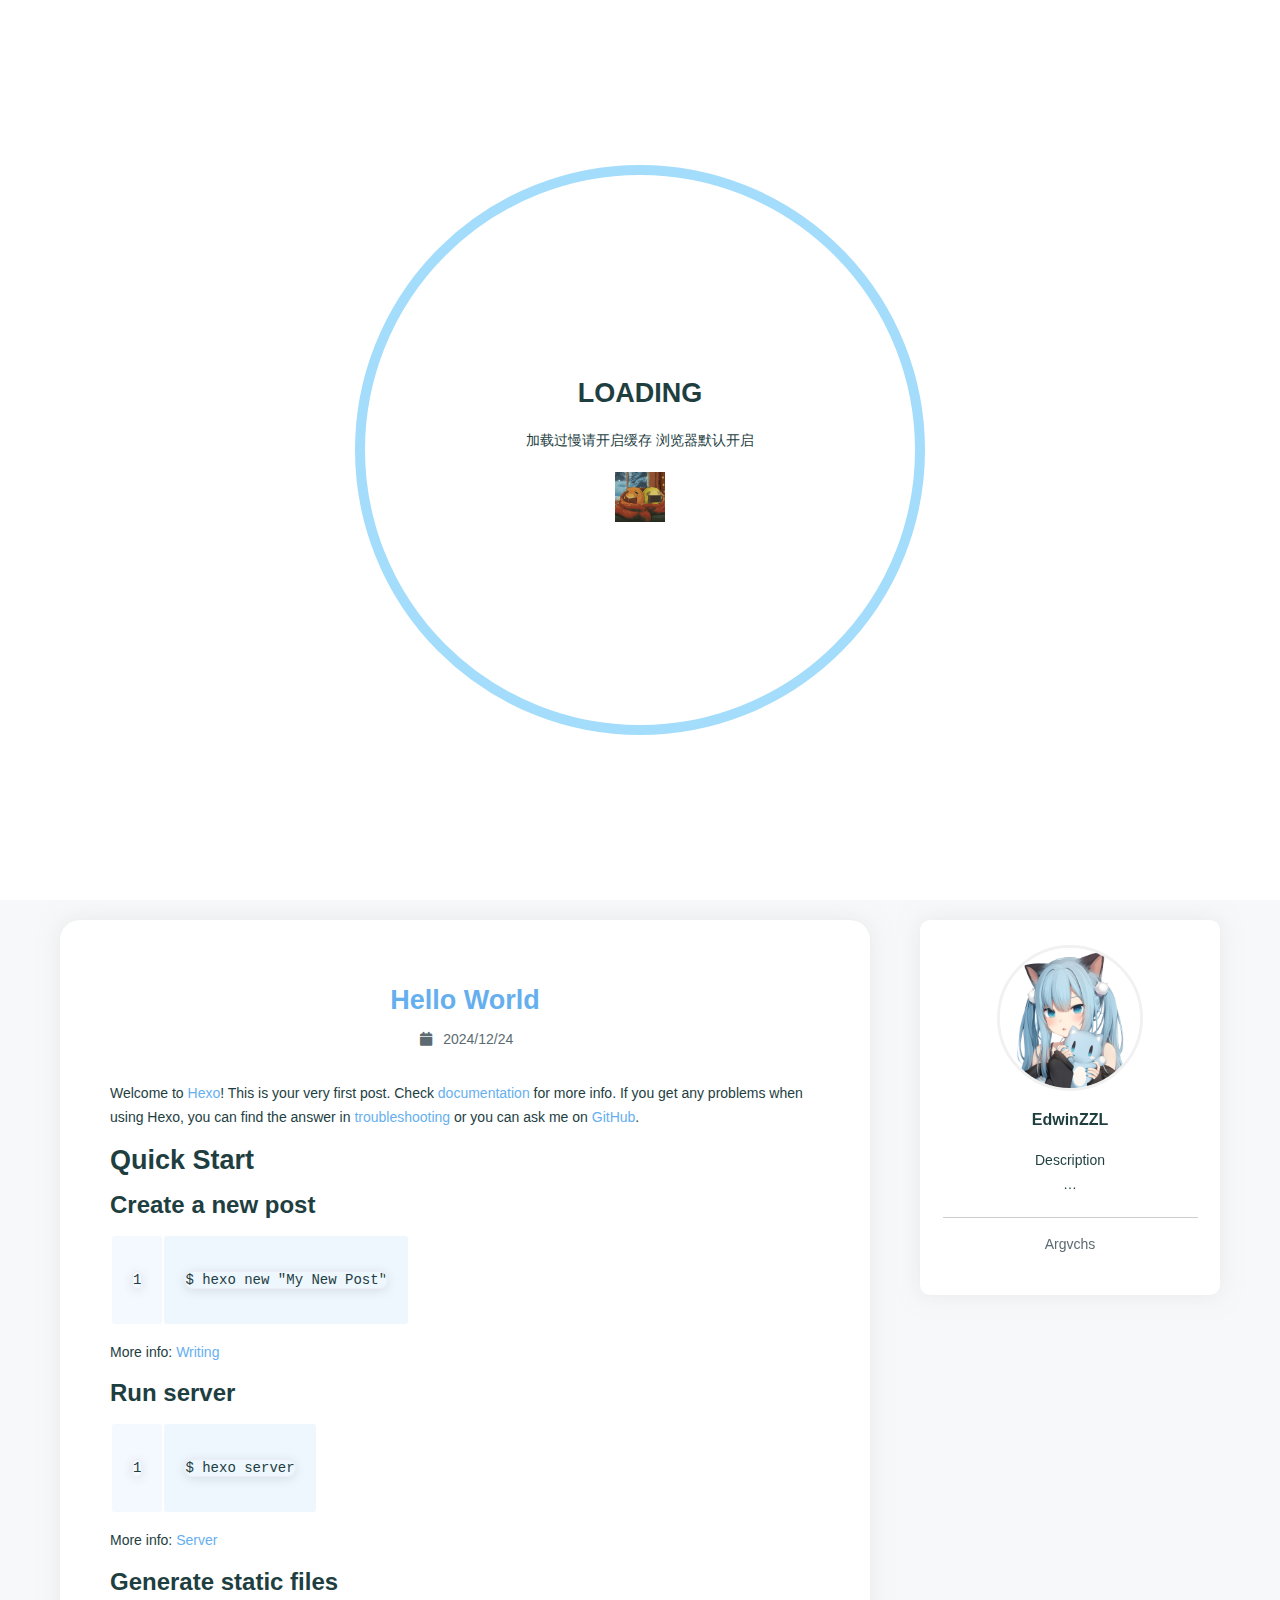
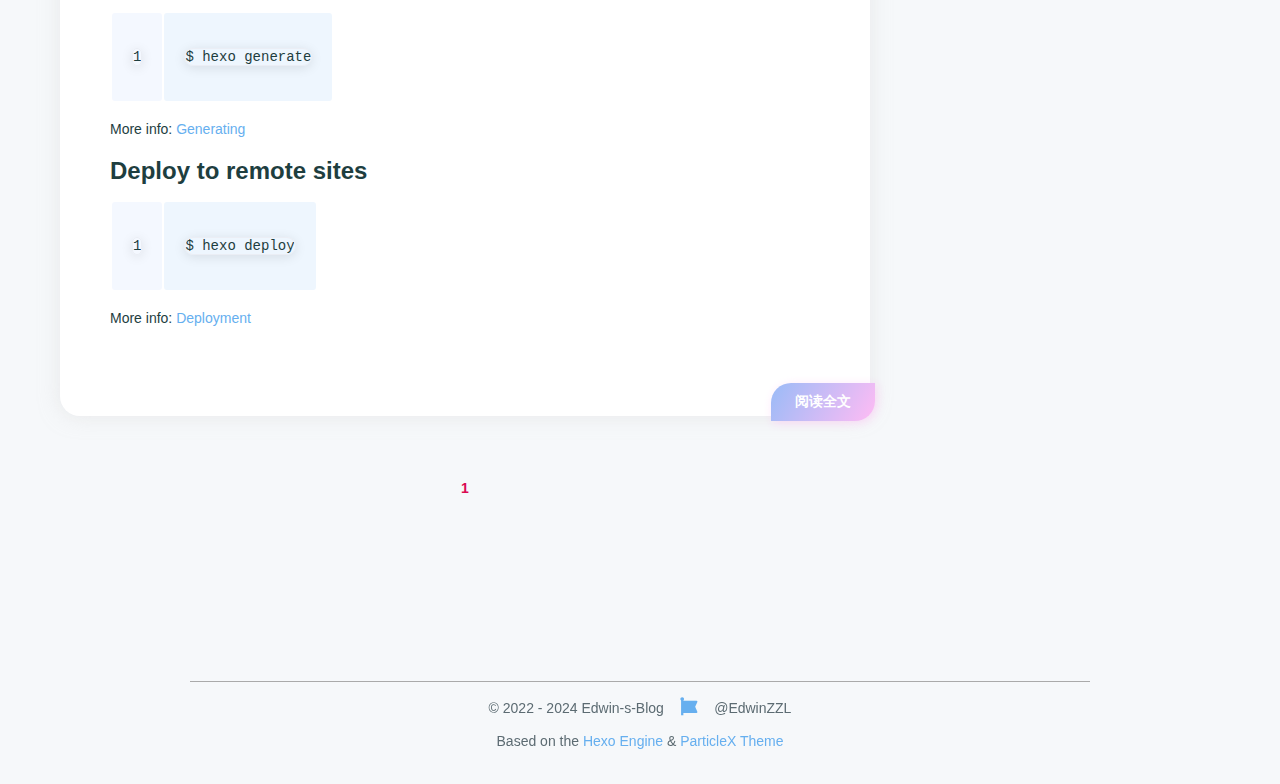
<file: index.html>
<!DOCTYPE html>
<html lang="en">
<head>
    <meta charset="utf-8" />
    <title>Edwin-s-Blog</title>
    <meta name="author" content="EdwinZZL" />
    <meta name="description" content="Premature optimisation is the root of all evil" />
    <meta name="keywords" content="" />
    <meta
        name="viewport"
        content="width=device-width, initial-scale=1.0, maximum-scale=1.0, user-scalable=0"
    />
    <link rel="icon" href="/images/avatar.jpg" />
    <link rel="preconnect" href="https://s4.zstatic.net" />
<script src="https://s4.zstatic.net/ajax/libs/vue/3.3.7/vue.global.prod.min.js"></script>
<link rel="stylesheet" href="https://s4.zstatic.net/ajax/libs/font-awesome/6.4.2/css/all.min.css" />
<link rel="preconnect" href="https://fonts.googleapis.cn" />
<link rel="preconnect" href="https://fonts.gstatic.cn" crossorigin />
<link
    rel="stylesheet"
    href="https://fonts.googleapis.cn/css2?family=Fira+Code:wght@400;500;600;700&family=Lexend:wght@400;500;600;700;800;900&family=Noto+Sans+SC:wght@400;500;600;700;800;900&display=swap"
/>
<script> const mixins = {}; </script>

<script src="https://polyfill.alicdn.com/v3/polyfill.min.js?features=default"></script>


<script src="https://s4.zstatic.net/ajax/libs/highlight.js/11.9.0/highlight.min.js"></script>
<script src="https://s4.zstatic.net/ajax/libs/highlightjs-line-numbers.js/2.8.0/highlightjs-line-numbers.min.js"></script>
<link
    rel="stylesheet"
    href="https://s4.zstatic.net/ajax/libs/highlight.js/11.9.0/styles/github.min.css"
/>
<script src="/js/lib/highlight.js"></script>



<script src="/js/lib/preview.js"></script>





<script src="/js/lib/home.js"></script>

<link rel="stylesheet" href="/css/main.css" />

<meta name="generator" content="Hexo 7.3.0"></head>
<body>
    <div id="layout">
        <transition name="fade">
            <div id="loading" v-show="loading">
                <div id="loading-circle">
                    <h2>LOADING</h2>
                    <p>加载过慢请开启缓存 浏览器默认开启</p>
                    <img src="/images/GUDU.gif" />
                </div>
            </div>
        </transition>
        <div id="menu" :class="{ hidden: hiddenMenu, 'menu-color': menuColor}">
    <nav id="desktop-menu">
        <a class="title" href="/">
            <span>EDWIN-S-BLOG</span>
        </a>
        
        <a href="/">
            <i class="fa-solid fa-house fa-fw"></i>
            <span>&ensp;Home</span>
        </a>
        
        <a href="/about">
            <i class="fa-solid fa-id-card fa-fw"></i>
            <span>&ensp;About</span>
        </a>
        
        <a href="/archives">
            <i class="fa-solid fa-box-archive fa-fw"></i>
            <span>&ensp;Archives</span>
        </a>
        
        <a href="/categories">
            <i class="fa-solid fa-bookmark fa-fw"></i>
            <span>&ensp;Categories</span>
        </a>
        
        <a href="/tags">
            <i class="fa-solid fa-tags fa-fw"></i>
            <span>&ensp;Tags</span>
        </a>
        
    </nav>
    <nav id="mobile-menu">
        <div class="title" @click="showMenuItems = !showMenuItems">
            <i class="fa-solid fa-bars fa-fw"></i>
            <span>&emsp;EDWIN-S-BLOG</span>
        </div>
        <transition name="slide">
            <div class="items" v-show="showMenuItems">
                
                <a href="/">
                    <div class="item">
                        <div style="min-width: 20px; max-width: 50px; width: 10%">
                            <i class="fa-solid fa-house fa-fw"></i>
                        </div>
                        <div style="min-width: 100px; max-width: 150%; width: 20%">Home</div>
                    </div>
                </a>
                
                <a href="/about">
                    <div class="item">
                        <div style="min-width: 20px; max-width: 50px; width: 10%">
                            <i class="fa-solid fa-id-card fa-fw"></i>
                        </div>
                        <div style="min-width: 100px; max-width: 150%; width: 20%">About</div>
                    </div>
                </a>
                
                <a href="/archives">
                    <div class="item">
                        <div style="min-width: 20px; max-width: 50px; width: 10%">
                            <i class="fa-solid fa-box-archive fa-fw"></i>
                        </div>
                        <div style="min-width: 100px; max-width: 150%; width: 20%">Archives</div>
                    </div>
                </a>
                
                <a href="/categories">
                    <div class="item">
                        <div style="min-width: 20px; max-width: 50px; width: 10%">
                            <i class="fa-solid fa-bookmark fa-fw"></i>
                        </div>
                        <div style="min-width: 100px; max-width: 150%; width: 20%">Categories</div>
                    </div>
                </a>
                
                <a href="/tags">
                    <div class="item">
                        <div style="min-width: 20px; max-width: 50px; width: 10%">
                            <i class="fa-solid fa-tags fa-fw"></i>
                        </div>
                        <div style="min-width: 100px; max-width: 150%; width: 20%">Tags</div>
                    </div>
                </a>
                
            </div>
        </transition>
    </nav>
</div>
<transition name="fade">
    <div id="menu-curtain" @click="showMenuItems = !showMenuItems" v-show="showMenuItems"></div>
</transition>

        <div id="main" :class="loading ? 'into-enter-from': 'into-enter-active'">
            <div id="home-head">
    <div
        id="home-background"
        ref="homeBackground"
        data-images="/images/1L04S8.MP4"
    ></div>
    <div id="home-info" @click="homeClick">
        <span class="loop"></span>
        <span class="loop"></span>
        <span class="loop"></span>
        <span class="loop"></span>
        <span class="info">
            <div class="wrap">
                <h1>Edwin-s-Blog</h1>
                <h3></h3>
                <h5>Premature optimisation is the root of all evil</h5>
            </div>
        </span>
    </div>
</div>
<div
    id="home-posts-wrap"
    ref="homePostsWrap"
    true
>
    <div id="home-posts">
        

<div class="post">
    <a href="/2024/12/24/hello-world/">
        <h2 class="post-title">Hello World</h2>
    </a>
    <div class="category-and-date">
        
        <span class="date">
            <span class="icon">
                <i class="fa-solid fa-calendar fa-fw"></i>
            </span>
            2024/12/24
        </span>
        
        
    </div>
    <div class="description">
        <div class="content" v-pre>
            
            <p>Welcome to <a target="_blank" rel="noopener" href="https://hexo.io/">Hexo</a>! This is your very first post. Check <a target="_blank" rel="noopener" href="https://hexo.io/docs/">documentation</a> for more info. If you get any problems when using Hexo, you can find the answer in <a target="_blank" rel="noopener" href="https://hexo.io/docs/troubleshooting.html">troubleshooting</a> or you can ask me on <a target="_blank" rel="noopener" href="https://github.com/hexojs/hexo/issues">GitHub</a>.</p>
<h2 id="Quick-Start"><a href="#Quick-Start" class="headerlink" title="Quick Start"></a>Quick Start</h2><h3 id="Create-a-new-post"><a href="#Create-a-new-post" class="headerlink" title="Create a new post"></a>Create a new post</h3><figure class="highlight bash"><table><tr><td class="gutter"><pre><span class="line">1</span><br></pre></td><td class="code"><pre><span class="line">$ hexo new <span class="string">&quot;My New Post&quot;</span></span><br></pre></td></tr></table></figure>

<p>More info: <a target="_blank" rel="noopener" href="https://hexo.io/docs/writing.html">Writing</a></p>
<h3 id="Run-server"><a href="#Run-server" class="headerlink" title="Run server"></a>Run server</h3><figure class="highlight bash"><table><tr><td class="gutter"><pre><span class="line">1</span><br></pre></td><td class="code"><pre><span class="line">$ hexo server</span><br></pre></td></tr></table></figure>

<p>More info: <a target="_blank" rel="noopener" href="https://hexo.io/docs/server.html">Server</a></p>
<h3 id="Generate-static-files"><a href="#Generate-static-files" class="headerlink" title="Generate static files"></a>Generate static files</h3><figure class="highlight bash"><table><tr><td class="gutter"><pre><span class="line">1</span><br></pre></td><td class="code"><pre><span class="line">$ hexo generate</span><br></pre></td></tr></table></figure>

<p>More info: <a target="_blank" rel="noopener" href="https://hexo.io/docs/generating.html">Generating</a></p>
<h3 id="Deploy-to-remote-sites"><a href="#Deploy-to-remote-sites" class="headerlink" title="Deploy to remote sites"></a>Deploy to remote sites</h3><figure class="highlight bash"><table><tr><td class="gutter"><pre><span class="line">1</span><br></pre></td><td class="code"><pre><span class="line">$ hexo deploy</span><br></pre></td></tr></table></figure>

<p>More info: <a target="_blank" rel="noopener" href="https://hexo.io/docs/one-command-deployment.html">Deployment</a></p>

            
        </div>
    </div>
    <div class="post-tags">
        
        
        
    </div>
    <a href="/2024/12/24/hello-world/" class="go-post">阅读全文</a>
</div>


        <div class="page-current">
    
    <span class="current">1</span>
    
    
    
    
</div>

    </div>
    
    <div id="home-card">
        <div id="card-style">
    <div id="card-div">
        <div class="avatar">
            <img src="/images/avatar.jpg" alt="avatar" />
        </div>
        <div class="name">EdwinZZL</div>
        <div class="description">
            <p>Description<br>…</p>

        </div>
        
        
        <div class="friend-links">
            
            <div class="friend-link">
                <a target="_blank" rel="noopener" href="https://argvchs.github.io">Argvchs</a>
            </div>
            
        </div>
        
    </div>
</div>

    </div>
    
</div>

            <footer id="footer">
    <div id="footer-wrap">
        <div>
            &copy;
            2022 - 2024 Edwin-s-Blog
            <span id="footer-icon">
                <i class="fa-solid fa-font-awesome fa-fw"></i>
            </span>
            &commat;EdwinZZL
        </div>
        <div>
            Based on the <a target="_blank" rel="noopener" href="https://hexo.io">Hexo Engine</a> &amp;
            <a target="_blank" rel="noopener" href="https://github.com/theme-particlex/hexo-theme-particlex">ParticleX Theme</a>
        </div>
        
    </div>
</footer>

        </div>
        
        <transition name="fade">
            <div id="preview" ref="preview" v-show="previewShow">
                <img id="preview-content" ref="previewContent" />
            </div>
        </transition>
        
    </div>
    <script src="/js/main.js"></script>
    
</body>
</html>
</file>
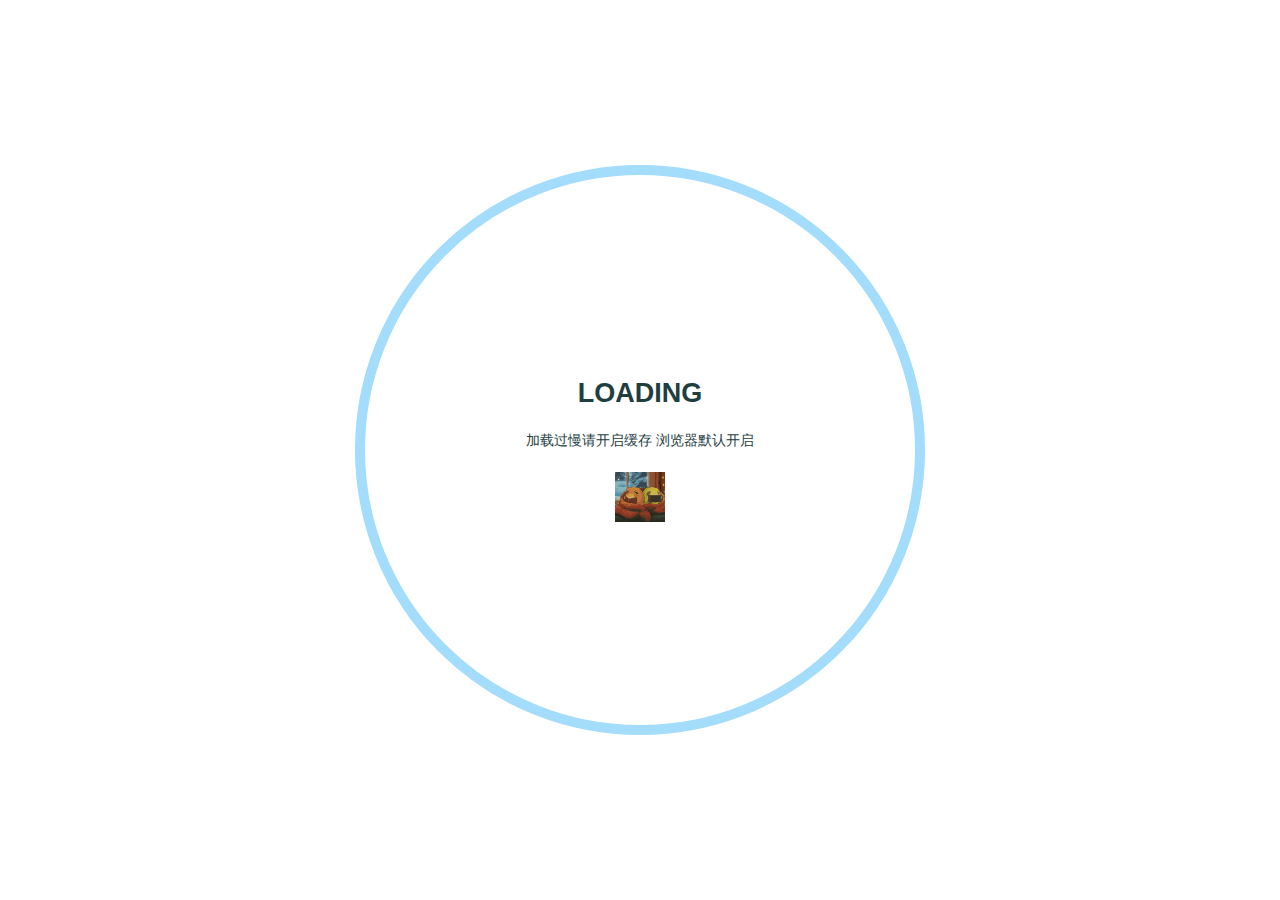
<file: archives/index.html>
<!DOCTYPE html>
<html lang="en">
<head>
    <meta charset="utf-8" />
    <title>Archives | Edwin-s-Blog</title>
    <meta name="author" content="EdwinZZL" />
    <meta name="description" content="Premature optimisation is the root of all evil" />
    <meta name="keywords" content="" />
    <meta
        name="viewport"
        content="width=device-width, initial-scale=1.0, maximum-scale=1.0, user-scalable=0"
    />
    <link rel="icon" href="/images/avatar.jpg" />
    <link rel="preconnect" href="https://s4.zstatic.net" />
<script src="https://s4.zstatic.net/ajax/libs/vue/3.3.7/vue.global.prod.min.js"></script>
<link rel="stylesheet" href="https://s4.zstatic.net/ajax/libs/font-awesome/6.4.2/css/all.min.css" />
<link rel="preconnect" href="https://fonts.googleapis.cn" />
<link rel="preconnect" href="https://fonts.gstatic.cn" crossorigin />
<link
    rel="stylesheet"
    href="https://fonts.googleapis.cn/css2?family=Fira+Code:wght@400;500;600;700&family=Lexend:wght@400;500;600;700;800;900&family=Noto+Sans+SC:wght@400;500;600;700;800;900&display=swap"
/>
<script> const mixins = {}; </script>

<script src="https://polyfill.alicdn.com/v3/polyfill.min.js?features=default"></script>


<script src="https://s4.zstatic.net/ajax/libs/highlight.js/11.9.0/highlight.min.js"></script>
<script src="https://s4.zstatic.net/ajax/libs/highlightjs-line-numbers.js/2.8.0/highlightjs-line-numbers.min.js"></script>
<link
    rel="stylesheet"
    href="https://s4.zstatic.net/ajax/libs/highlight.js/11.9.0/styles/github.min.css"
/>
<script src="/js/lib/highlight.js"></script>



<script src="/js/lib/preview.js"></script>





<link rel="stylesheet" href="/css/main.css" />

<meta name="generator" content="Hexo 7.3.0"></head>
<body>
    <div id="layout">
        <transition name="fade">
            <div id="loading" v-show="loading">
                <div id="loading-circle">
                    <h2>LOADING</h2>
                    <p>加载过慢请开启缓存 浏览器默认开启</p>
                    <img src="/images/GUDU.gif" />
                </div>
            </div>
        </transition>
        <div id="menu" :class="{ hidden: hiddenMenu, 'menu-color': menuColor}">
    <nav id="desktop-menu">
        <a class="title" href="/">
            <span>EDWIN-S-BLOG</span>
        </a>
        
        <a href="/">
            <i class="fa-solid fa-house fa-fw"></i>
            <span>&ensp;Home</span>
        </a>
        
        <a href="/about">
            <i class="fa-solid fa-id-card fa-fw"></i>
            <span>&ensp;About</span>
        </a>
        
        <a href="/archives">
            <i class="fa-solid fa-box-archive fa-fw"></i>
            <span>&ensp;Archives</span>
        </a>
        
        <a href="/categories">
            <i class="fa-solid fa-bookmark fa-fw"></i>
            <span>&ensp;Categories</span>
        </a>
        
        <a href="/tags">
            <i class="fa-solid fa-tags fa-fw"></i>
            <span>&ensp;Tags</span>
        </a>
        
    </nav>
    <nav id="mobile-menu">
        <div class="title" @click="showMenuItems = !showMenuItems">
            <i class="fa-solid fa-bars fa-fw"></i>
            <span>&emsp;EDWIN-S-BLOG</span>
        </div>
        <transition name="slide">
            <div class="items" v-show="showMenuItems">
                
                <a href="/">
                    <div class="item">
                        <div style="min-width: 20px; max-width: 50px; width: 10%">
                            <i class="fa-solid fa-house fa-fw"></i>
                        </div>
                        <div style="min-width: 100px; max-width: 150%; width: 20%">Home</div>
                    </div>
                </a>
                
                <a href="/about">
                    <div class="item">
                        <div style="min-width: 20px; max-width: 50px; width: 10%">
                            <i class="fa-solid fa-id-card fa-fw"></i>
                        </div>
                        <div style="min-width: 100px; max-width: 150%; width: 20%">About</div>
                    </div>
                </a>
                
                <a href="/archives">
                    <div class="item">
                        <div style="min-width: 20px; max-width: 50px; width: 10%">
                            <i class="fa-solid fa-box-archive fa-fw"></i>
                        </div>
                        <div style="min-width: 100px; max-width: 150%; width: 20%">Archives</div>
                    </div>
                </a>
                
                <a href="/categories">
                    <div class="item">
                        <div style="min-width: 20px; max-width: 50px; width: 10%">
                            <i class="fa-solid fa-bookmark fa-fw"></i>
                        </div>
                        <div style="min-width: 100px; max-width: 150%; width: 20%">Categories</div>
                    </div>
                </a>
                
                <a href="/tags">
                    <div class="item">
                        <div style="min-width: 20px; max-width: 50px; width: 10%">
                            <i class="fa-solid fa-tags fa-fw"></i>
                        </div>
                        <div style="min-width: 100px; max-width: 150%; width: 20%">Tags</div>
                    </div>
                </a>
                
            </div>
        </transition>
    </nav>
</div>
<transition name="fade">
    <div id="menu-curtain" @click="showMenuItems = !showMenuItems" v-show="showMenuItems"></div>
</transition>

        <div id="main" :class="loading ? 'into-enter-from': 'into-enter-active'">
            
<div id="archives">
    
    <div id="timeline-wrap" ref="timeline">
        
        <div class="timeline" data-title="helloworld">
            <div class="timeline-tail"></div>
            <div class="timeline-content">
                <div class="item-time">2024/12/24</div>
                <a href="/2024/12/24/hello-world/">
                    <h3>Hello World</h3>
                </a>
                <div class="info">
                    
                    
                </div>
            </div>
        </div>
        
    </div>
</div>

            <footer id="footer">
    <div id="footer-wrap">
        <div>
            &copy;
            2022 - 2024 Edwin-s-Blog
            <span id="footer-icon">
                <i class="fa-solid fa-font-awesome fa-fw"></i>
            </span>
            &commat;EdwinZZL
        </div>
        <div>
            Based on the <a target="_blank" rel="noopener" href="https://hexo.io">Hexo Engine</a> &amp;
            <a target="_blank" rel="noopener" href="https://github.com/theme-particlex/hexo-theme-particlex">ParticleX Theme</a>
        </div>
        
    </div>
</footer>

        </div>
        
        <transition name="fade">
            <div id="preview" ref="preview" v-show="previewShow">
                <img id="preview-content" ref="previewContent" />
            </div>
        </transition>
        
    </div>
    <script src="/js/main.js"></script>
    
</body>
</html>
</file>
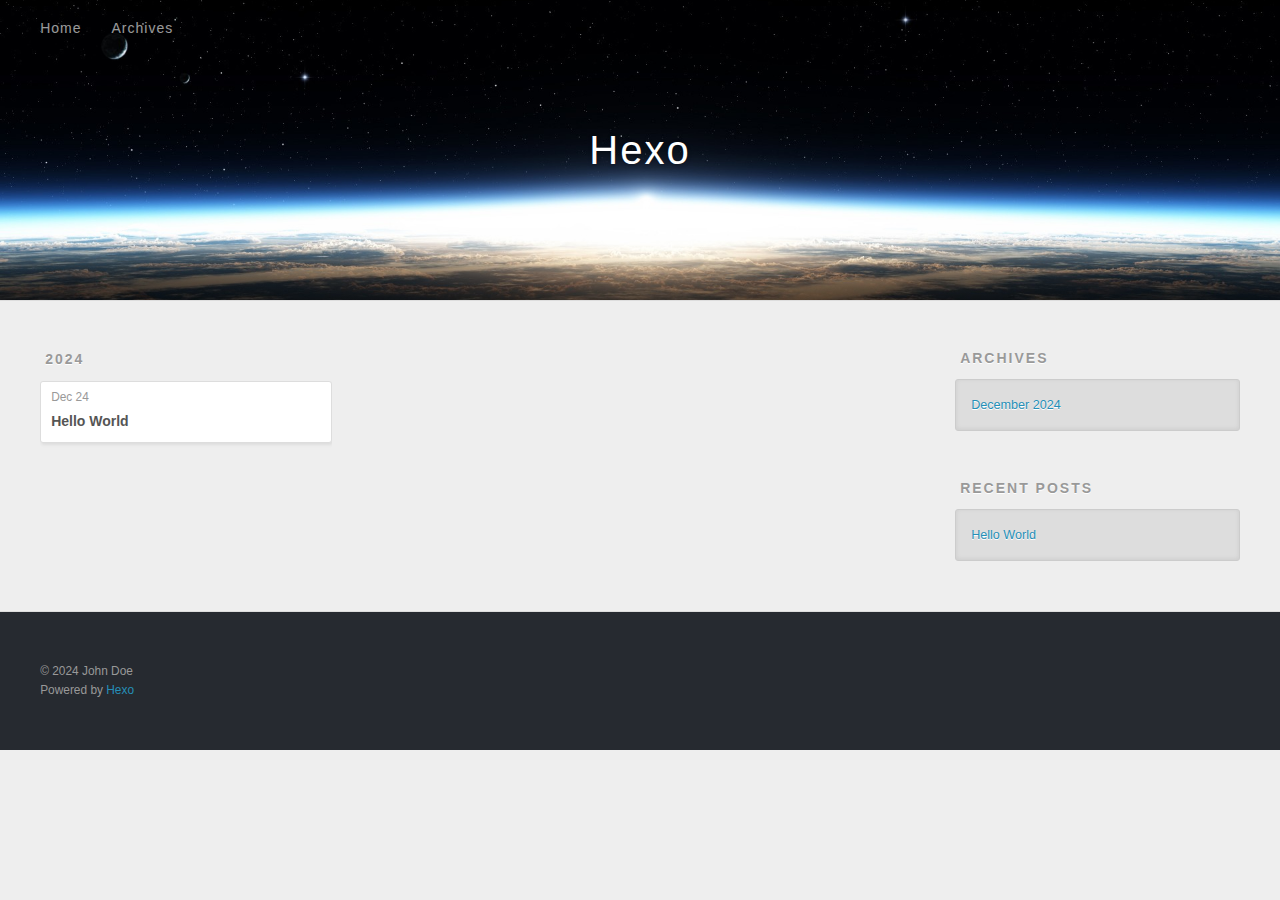
<file: archives/2024/index.html>
<!DOCTYPE html>
<html>
<head>
  <meta charset="utf-8">
  
  
  <title>Archives: 2024 | Hexo</title>
  <meta name="viewport" content="width=device-width, initial-scale=1, shrink-to-fit=no">
  <meta property="og:type" content="website">
<meta property="og:title" content="Hexo">
<meta property="og:url" content="http://example.com/archives/2024/index.html">
<meta property="og:site_name" content="Hexo">
<meta property="og:locale" content="en_US">
<meta property="article:author" content="John Doe">
<meta name="twitter:card" content="summary">
  
    <link rel="alternate" href="/atom.xml" title="Hexo" type="application/atom+xml">
  
  
    <link rel="shortcut icon" href="/favicon.png">
  
  
  
<link rel="stylesheet" href="/css/style.css">

  
    
<link rel="stylesheet" href="/fancybox/jquery.fancybox.min.css">

  
  
<meta name="generator" content="Hexo 7.3.0"></head>

<body>
  <div id="container">
    <div id="wrap">
      <header id="header">
  <div id="banner"></div>
  <div id="header-outer" class="outer">
    <div id="header-title" class="inner">
      <h1 id="logo-wrap">
        <a href="/" id="logo">Hexo</a>
      </h1>
      
    </div>
    <div id="header-inner" class="inner">
      <nav id="main-nav">
        <a id="main-nav-toggle" class="nav-icon"><span class="fa fa-bars"></span></a>
        
          <a class="main-nav-link" href="/">Home</a>
        
          <a class="main-nav-link" href="/archives">Archives</a>
        
      </nav>
      <nav id="sub-nav">
        
        
          <a class="nav-icon" href="/atom.xml" title="RSS Feed"><span class="fa fa-rss"></span></a>
        
        <a class="nav-icon nav-search-btn" title="Search"><span class="fa fa-search"></span></a>
      </nav>
      <div id="search-form-wrap">
        <form action="//google.com/search" method="get" accept-charset="UTF-8" class="search-form"><input type="search" name="q" class="search-form-input" placeholder="Search"><button type="submit" class="search-form-submit">&#xF002;</button><input type="hidden" name="sitesearch" value="http://example.com"></form>
      </div>
    </div>
  </div>
</header>

      <div class="outer">
        <section id="main">
  
  
    
    
      
      
      <section class="archives-wrap">
        <div class="archive-year-wrap">
          <a href="/archives/2024" class="archive-year">2024</a>
        </div>
        <div class="archives">
    
    <article class="archive-article archive-type-post">
  <div class="archive-article-inner">
    <header class="archive-article-header">
      <a href="/2024/12/24/hello-world/" class="archive-article-date">
  <time class="dt-published" datetime="2024-12-24T03:52:48.581Z" itemprop="datePublished">Dec 24</time>
</a>
      
  
    <h1 itemprop="name">
      <a class="archive-article-title" href="/2024/12/24/hello-world/">Hello World</a>
    </h1>
  

    </header>
  </div>
</article>
  
  
    </div></section>
  


</section>
        
          <aside id="sidebar">
  
    

  
    

  
    
  
    
  <div class="widget-wrap">
    <h3 class="widget-title">Archives</h3>
    <div class="widget">
      <ul class="archive-list"><li class="archive-list-item"><a class="archive-list-link" href="/archives/2024/12/">December 2024</a></li></ul>
    </div>
  </div>


  
    
  <div class="widget-wrap">
    <h3 class="widget-title">Recent Posts</h3>
    <div class="widget">
      <ul>
        
          <li>
            <a href="/2024/12/24/hello-world/">Hello World</a>
          </li>
        
      </ul>
    </div>
  </div>

  
</aside>
        
      </div>
      <footer id="footer">
  
  <div class="outer">
    <div id="footer-info" class="inner">
      
      &copy; 2024 John Doe<br>
      Powered by <a href="https://hexo.io/" target="_blank">Hexo</a>
    </div>
  </div>
</footer>

    </div>
    <nav id="mobile-nav">
  
    <a href="/" class="mobile-nav-link">Home</a>
  
    <a href="/archives" class="mobile-nav-link">Archives</a>
  
</nav>
    


<script src="/js/jquery-3.6.4.min.js"></script>



  
<script src="/fancybox/jquery.fancybox.min.js"></script>




<script src="/js/script.js"></script>





  </div>
</body>
</html>
</file>
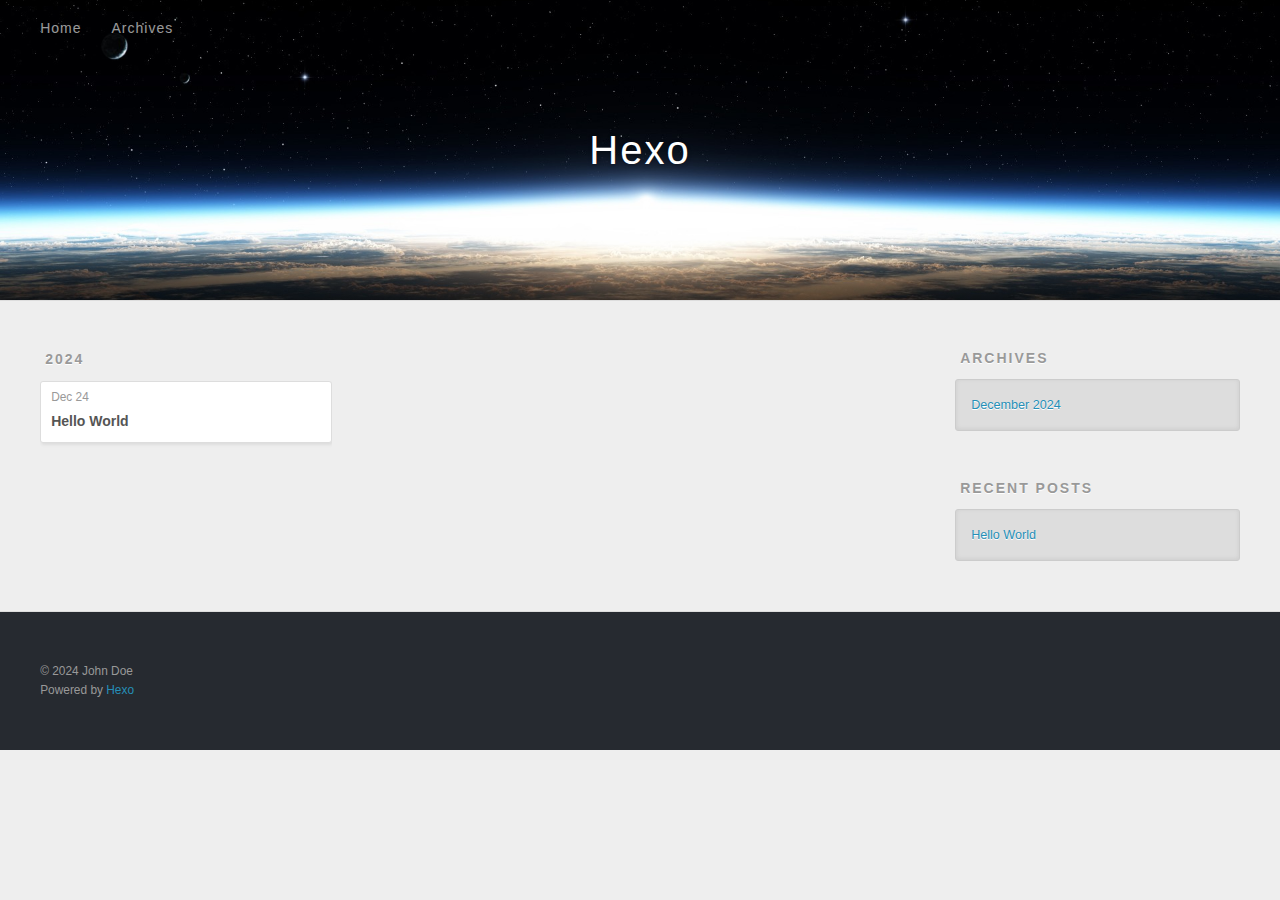
<file: archives/2024/12/index.html>
<!DOCTYPE html>
<html>
<head>
  <meta charset="utf-8">
  
  
  <title>Archives: 2024/12 | Hexo</title>
  <meta name="viewport" content="width=device-width, initial-scale=1, shrink-to-fit=no">
  <meta property="og:type" content="website">
<meta property="og:title" content="Hexo">
<meta property="og:url" content="http://example.com/archives/2024/12/index.html">
<meta property="og:site_name" content="Hexo">
<meta property="og:locale" content="en_US">
<meta property="article:author" content="John Doe">
<meta name="twitter:card" content="summary">
  
    <link rel="alternate" href="/atom.xml" title="Hexo" type="application/atom+xml">
  
  
    <link rel="shortcut icon" href="/favicon.png">
  
  
  
<link rel="stylesheet" href="/css/style.css">

  
    
<link rel="stylesheet" href="/fancybox/jquery.fancybox.min.css">

  
  
<meta name="generator" content="Hexo 7.3.0"></head>

<body>
  <div id="container">
    <div id="wrap">
      <header id="header">
  <div id="banner"></div>
  <div id="header-outer" class="outer">
    <div id="header-title" class="inner">
      <h1 id="logo-wrap">
        <a href="/" id="logo">Hexo</a>
      </h1>
      
    </div>
    <div id="header-inner" class="inner">
      <nav id="main-nav">
        <a id="main-nav-toggle" class="nav-icon"><span class="fa fa-bars"></span></a>
        
          <a class="main-nav-link" href="/">Home</a>
        
          <a class="main-nav-link" href="/archives">Archives</a>
        
      </nav>
      <nav id="sub-nav">
        
        
          <a class="nav-icon" href="/atom.xml" title="RSS Feed"><span class="fa fa-rss"></span></a>
        
        <a class="nav-icon nav-search-btn" title="Search"><span class="fa fa-search"></span></a>
      </nav>
      <div id="search-form-wrap">
        <form action="//google.com/search" method="get" accept-charset="UTF-8" class="search-form"><input type="search" name="q" class="search-form-input" placeholder="Search"><button type="submit" class="search-form-submit">&#xF002;</button><input type="hidden" name="sitesearch" value="http://example.com"></form>
      </div>
    </div>
  </div>
</header>

      <div class="outer">
        <section id="main">
  
  
    
    
      
      
      <section class="archives-wrap">
        <div class="archive-year-wrap">
          <a href="/archives/2024" class="archive-year">2024</a>
        </div>
        <div class="archives">
    
    <article class="archive-article archive-type-post">
  <div class="archive-article-inner">
    <header class="archive-article-header">
      <a href="/2024/12/24/hello-world/" class="archive-article-date">
  <time class="dt-published" datetime="2024-12-24T03:52:48.581Z" itemprop="datePublished">Dec 24</time>
</a>
      
  
    <h1 itemprop="name">
      <a class="archive-article-title" href="/2024/12/24/hello-world/">Hello World</a>
    </h1>
  

    </header>
  </div>
</article>
  
  
    </div></section>
  


</section>
        
          <aside id="sidebar">
  
    

  
    

  
    
  
    
  <div class="widget-wrap">
    <h3 class="widget-title">Archives</h3>
    <div class="widget">
      <ul class="archive-list"><li class="archive-list-item"><a class="archive-list-link" href="/archives/2024/12/">December 2024</a></li></ul>
    </div>
  </div>


  
    
  <div class="widget-wrap">
    <h3 class="widget-title">Recent Posts</h3>
    <div class="widget">
      <ul>
        
          <li>
            <a href="/2024/12/24/hello-world/">Hello World</a>
          </li>
        
      </ul>
    </div>
  </div>

  
</aside>
        
      </div>
      <footer id="footer">
  
  <div class="outer">
    <div id="footer-info" class="inner">
      
      &copy; 2024 John Doe<br>
      Powered by <a href="https://hexo.io/" target="_blank">Hexo</a>
    </div>
  </div>
</footer>

    </div>
    <nav id="mobile-nav">
  
    <a href="/" class="mobile-nav-link">Home</a>
  
    <a href="/archives" class="mobile-nav-link">Archives</a>
  
</nav>
    


<script src="/js/jquery-3.6.4.min.js"></script>



  
<script src="/fancybox/jquery.fancybox.min.js"></script>




<script src="/js/script.js"></script>





  </div>
</body>
</html>
</file>
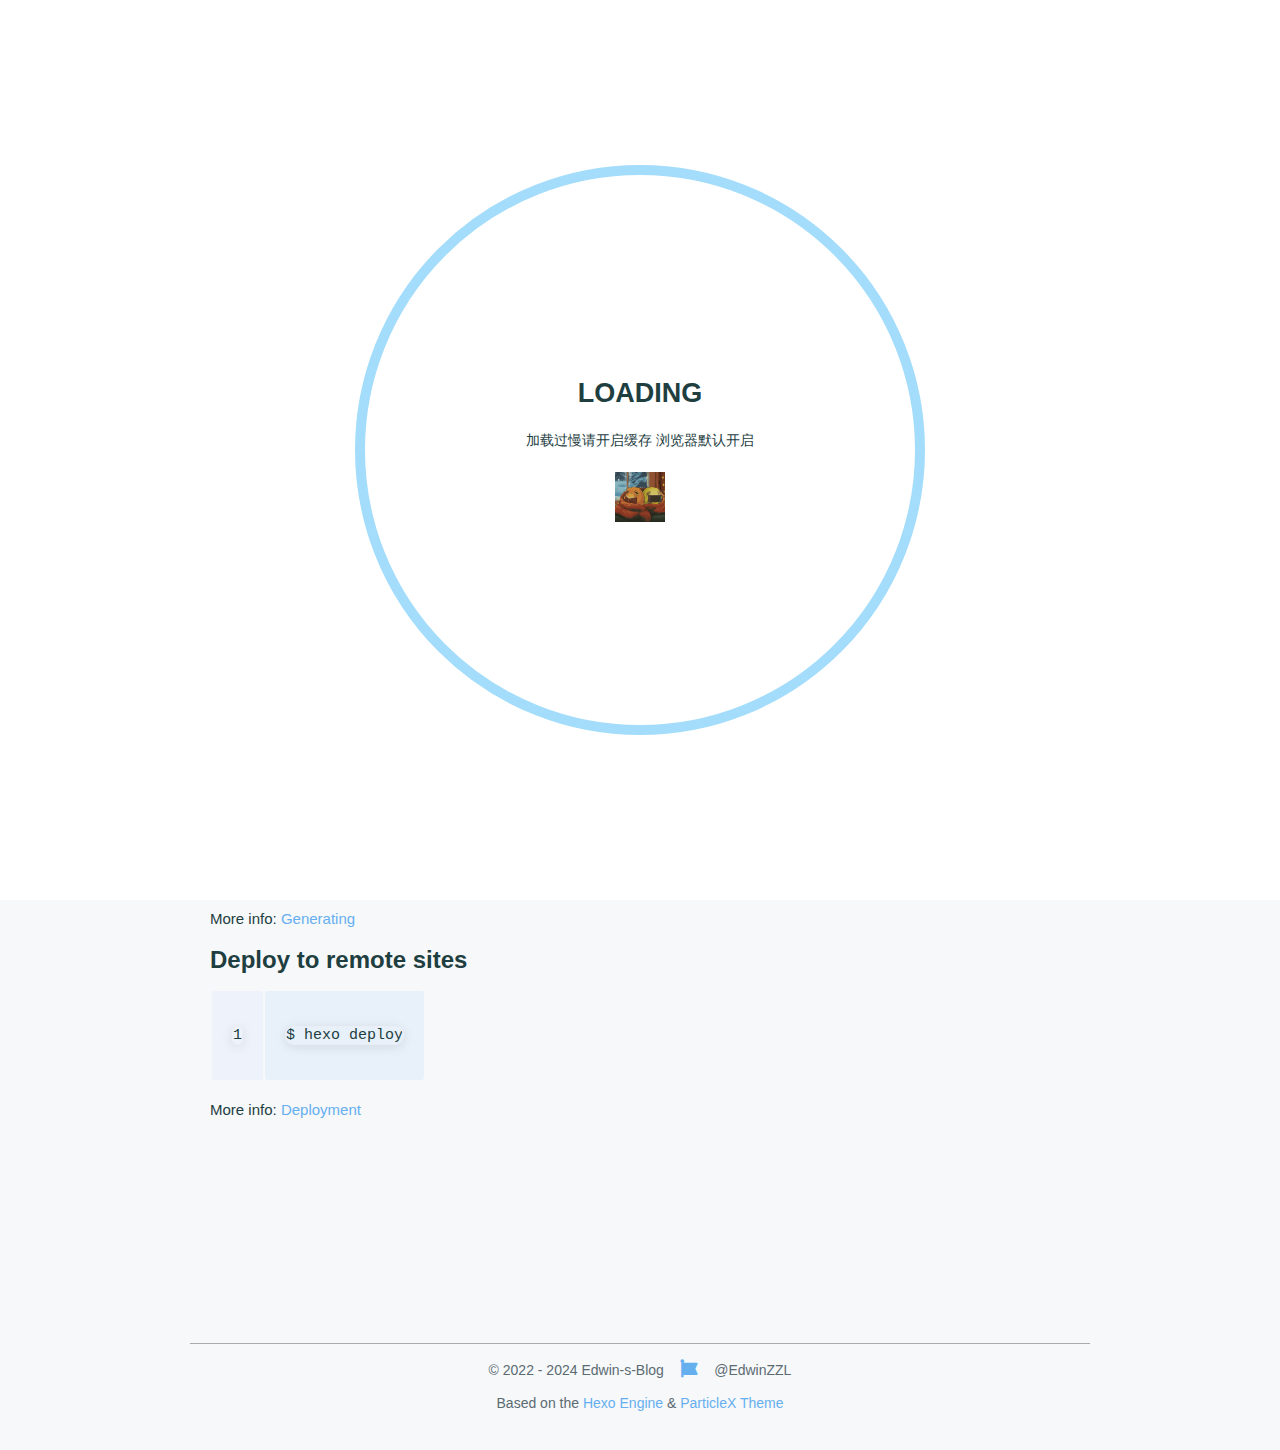
<file: 2024/12/24/hello-world/index.html>
<!DOCTYPE html>
<html lang="en">
<head>
    <meta charset="utf-8" />
    <title>Hello World | Edwin-s-Blog</title>
    <meta name="author" content="EdwinZZL" />
    <meta name="description" content="Premature optimisation is the root of all evil" />
    <meta name="keywords" content="" />
    <meta
        name="viewport"
        content="width=device-width, initial-scale=1.0, maximum-scale=1.0, user-scalable=0"
    />
    <link rel="icon" href="/images/avatar.jpg" />
    <link rel="preconnect" href="https://s4.zstatic.net" />
<script src="https://s4.zstatic.net/ajax/libs/vue/3.3.7/vue.global.prod.min.js"></script>
<link rel="stylesheet" href="https://s4.zstatic.net/ajax/libs/font-awesome/6.4.2/css/all.min.css" />
<link rel="preconnect" href="https://fonts.googleapis.cn" />
<link rel="preconnect" href="https://fonts.gstatic.cn" crossorigin />
<link
    rel="stylesheet"
    href="https://fonts.googleapis.cn/css2?family=Fira+Code:wght@400;500;600;700&family=Lexend:wght@400;500;600;700;800;900&family=Noto+Sans+SC:wght@400;500;600;700;800;900&display=swap"
/>
<script> const mixins = {}; </script>

<script src="https://polyfill.alicdn.com/v3/polyfill.min.js?features=default"></script>


<script src="https://s4.zstatic.net/ajax/libs/highlight.js/11.9.0/highlight.min.js"></script>
<script src="https://s4.zstatic.net/ajax/libs/highlightjs-line-numbers.js/2.8.0/highlightjs-line-numbers.min.js"></script>
<link
    rel="stylesheet"
    href="https://s4.zstatic.net/ajax/libs/highlight.js/11.9.0/styles/github.min.css"
/>
<script src="/js/lib/highlight.js"></script>



<script src="/js/lib/preview.js"></script>









<link rel="stylesheet" href="/css/main.css" />

<meta name="generator" content="Hexo 7.3.0"></head>
<body>
    <div id="layout">
        <transition name="fade">
            <div id="loading" v-show="loading">
                <div id="loading-circle">
                    <h2>LOADING</h2>
                    <p>加载过慢请开启缓存 浏览器默认开启</p>
                    <img src="/images/GUDU.gif" />
                </div>
            </div>
        </transition>
        <div id="menu" :class="{ hidden: hiddenMenu, 'menu-color': menuColor}">
    <nav id="desktop-menu">
        <a class="title" href="/">
            <span>EDWIN-S-BLOG</span>
        </a>
        
        <a href="/">
            <i class="fa-solid fa-house fa-fw"></i>
            <span>&ensp;Home</span>
        </a>
        
        <a href="/about">
            <i class="fa-solid fa-id-card fa-fw"></i>
            <span>&ensp;About</span>
        </a>
        
        <a href="/archives">
            <i class="fa-solid fa-box-archive fa-fw"></i>
            <span>&ensp;Archives</span>
        </a>
        
        <a href="/categories">
            <i class="fa-solid fa-bookmark fa-fw"></i>
            <span>&ensp;Categories</span>
        </a>
        
        <a href="/tags">
            <i class="fa-solid fa-tags fa-fw"></i>
            <span>&ensp;Tags</span>
        </a>
        
    </nav>
    <nav id="mobile-menu">
        <div class="title" @click="showMenuItems = !showMenuItems">
            <i class="fa-solid fa-bars fa-fw"></i>
            <span>&emsp;EDWIN-S-BLOG</span>
        </div>
        <transition name="slide">
            <div class="items" v-show="showMenuItems">
                
                <a href="/">
                    <div class="item">
                        <div style="min-width: 20px; max-width: 50px; width: 10%">
                            <i class="fa-solid fa-house fa-fw"></i>
                        </div>
                        <div style="min-width: 100px; max-width: 150%; width: 20%">Home</div>
                    </div>
                </a>
                
                <a href="/about">
                    <div class="item">
                        <div style="min-width: 20px; max-width: 50px; width: 10%">
                            <i class="fa-solid fa-id-card fa-fw"></i>
                        </div>
                        <div style="min-width: 100px; max-width: 150%; width: 20%">About</div>
                    </div>
                </a>
                
                <a href="/archives">
                    <div class="item">
                        <div style="min-width: 20px; max-width: 50px; width: 10%">
                            <i class="fa-solid fa-box-archive fa-fw"></i>
                        </div>
                        <div style="min-width: 100px; max-width: 150%; width: 20%">Archives</div>
                    </div>
                </a>
                
                <a href="/categories">
                    <div class="item">
                        <div style="min-width: 20px; max-width: 50px; width: 10%">
                            <i class="fa-solid fa-bookmark fa-fw"></i>
                        </div>
                        <div style="min-width: 100px; max-width: 150%; width: 20%">Categories</div>
                    </div>
                </a>
                
                <a href="/tags">
                    <div class="item">
                        <div style="min-width: 20px; max-width: 50px; width: 10%">
                            <i class="fa-solid fa-tags fa-fw"></i>
                        </div>
                        <div style="min-width: 100px; max-width: 150%; width: 20%">Tags</div>
                    </div>
                </a>
                
            </div>
        </transition>
    </nav>
</div>
<transition name="fade">
    <div id="menu-curtain" @click="showMenuItems = !showMenuItems" v-show="showMenuItems"></div>
</transition>

        <div id="main" :class="loading ? 'into-enter-from': 'into-enter-active'">
            <div class="article">
    <div>
        <h1>Hello World</h1>
    </div>
    <div class="info">
        <span class="date">
            <span class="icon">
                <i class="fa-solid fa-calendar fa-fw"></i>
            </span>
            2024/12/24
        </span>
        
        
    </div>
    
    <div class="content" v-pre>
        <p>Welcome to <a target="_blank" rel="noopener" href="https://hexo.io/">Hexo</a>! This is your very first post. Check <a target="_blank" rel="noopener" href="https://hexo.io/docs/">documentation</a> for more info. If you get any problems when using Hexo, you can find the answer in <a target="_blank" rel="noopener" href="https://hexo.io/docs/troubleshooting.html">troubleshooting</a> or you can ask me on <a target="_blank" rel="noopener" href="https://github.com/hexojs/hexo/issues">GitHub</a>.</p>
<h2 id="Quick-Start"><a href="#Quick-Start" class="headerlink" title="Quick Start"></a>Quick Start</h2><h3 id="Create-a-new-post"><a href="#Create-a-new-post" class="headerlink" title="Create a new post"></a>Create a new post</h3><figure class="highlight bash"><table><tr><td class="gutter"><pre><span class="line">1</span><br></pre></td><td class="code"><pre><span class="line">$ hexo new <span class="string">&quot;My New Post&quot;</span></span><br></pre></td></tr></table></figure>

<p>More info: <a target="_blank" rel="noopener" href="https://hexo.io/docs/writing.html">Writing</a></p>
<h3 id="Run-server"><a href="#Run-server" class="headerlink" title="Run server"></a>Run server</h3><figure class="highlight bash"><table><tr><td class="gutter"><pre><span class="line">1</span><br></pre></td><td class="code"><pre><span class="line">$ hexo server</span><br></pre></td></tr></table></figure>

<p>More info: <a target="_blank" rel="noopener" href="https://hexo.io/docs/server.html">Server</a></p>
<h3 id="Generate-static-files"><a href="#Generate-static-files" class="headerlink" title="Generate static files"></a>Generate static files</h3><figure class="highlight bash"><table><tr><td class="gutter"><pre><span class="line">1</span><br></pre></td><td class="code"><pre><span class="line">$ hexo generate</span><br></pre></td></tr></table></figure>

<p>More info: <a target="_blank" rel="noopener" href="https://hexo.io/docs/generating.html">Generating</a></p>
<h3 id="Deploy-to-remote-sites"><a href="#Deploy-to-remote-sites" class="headerlink" title="Deploy to remote sites"></a>Deploy to remote sites</h3><figure class="highlight bash"><table><tr><td class="gutter"><pre><span class="line">1</span><br></pre></td><td class="code"><pre><span class="line">$ hexo deploy</span><br></pre></td></tr></table></figure>

<p>More info: <a target="_blank" rel="noopener" href="https://hexo.io/docs/one-command-deployment.html">Deployment</a></p>

    </div>
    
    
    
    
    
    
    
</div>

            <footer id="footer">
    <div id="footer-wrap">
        <div>
            &copy;
            2022 - 2024 Edwin-s-Blog
            <span id="footer-icon">
                <i class="fa-solid fa-font-awesome fa-fw"></i>
            </span>
            &commat;EdwinZZL
        </div>
        <div>
            Based on the <a target="_blank" rel="noopener" href="https://hexo.io">Hexo Engine</a> &amp;
            <a target="_blank" rel="noopener" href="https://github.com/theme-particlex/hexo-theme-particlex">ParticleX Theme</a>
        </div>
        
    </div>
</footer>

        </div>
        
        <transition name="fade">
            <div id="preview" ref="preview" v-show="previewShow">
                <img id="preview-content" ref="previewContent" />
            </div>
        </transition>
        
    </div>
    <script src="/js/main.js"></script>
    
    




    
</body>
</html>
</file>
<file: css/main.css>
#archives {
    margin: auto;
    margin-top: 100px;
    padding: 20px;
}
#archives .categories-tags {
    margin: auto;
    margin-bottom: 50px;
    max-width: 900px;
    text-align: center;
    width: 100%;
}
#archives .categories-tags span {
    display: inline-block;
    margin: 10px;
}
#archives .categories-tags span .icon {
    color: #fff;
    margin-left: 0;
    margin-right: 10px;
}
#archives .categories-tags span a {
    border: #ffffff80 1px solid;
    border-radius: 10px;
    color: #fff;
    padding: 10px 15px;
    transition: background 0.25s, border 0.25s, color 0.25s;
}
#archives .categories-tags span a:hover {
    background: #fff !important;
    border: #a5c2f5 1px solid;
    color: #5c6b72;
}
#archives .category,
#archives .tags .tag,
.article .info .category,
.article .info .tags,
.article .info .tags .tag {
    display: inline-block;
    margin-right: 10px;
}
#archives h3 {
    margin: 10px 0;
}
#crypto {
    margin: 50px 0;
}
#crypto.failure {
    border-color: #ea4a5a;
    color: #ea4a5a;
}
#crypto.failure:focus {
    box-shadow: 0 0 0 3px #ea4a5a4d;
}
#crypto.success {
    border-color: #34d058;
    color: #34d058;
}
#footer {
    font-size: 14px;
    margin-top: 150px;
    padding-bottom: 20px;
    text-align: center;
    width: 100%;
}
#footer #footer-icon {
    color: #66afef;
    display: inline-block;
    font-size: 18px;
    margin: 0 10px;
}
#footer #footer-wrap {
    border-top: 1px solid #aaa;
    color: #5c6b72;
    margin: auto;
    width: 900px;
}
#footer #footer-wrap div {
    margin: 15px;
}
#home-card {
    width: 300px;
}
#home-card #card-style {
    background: #fff;
    border: none;
    border-radius: 10px;
    box-shadow: 0 0 20px #d9d9d980;
    display: flex;
    flex-direction: column;
    max-height: 80vh;
    justify-content: center;
    overflow: auto;
    position: sticky;
    text-align: center;
    top: 10vh;
    width: 300px;
}
#home-card #card-div {
    overflow: auto;
    padding: 25px 0;
}
#home-card #card-div .avatar {
    border: #f1f1f1 solid 3px;
    border-radius: 50%;
    height: 140px;
    margin: auto;
    text-align: center;
    width: 140px;
}
#home-card #card-div .avatar img {
    border-radius: 50%;
    height: 100%;
    width: 100%;
}
#home-card #card-div .avatar:hover img {
    transform: rotate(360deg);
}
#home-card #card-div .description {
    margin: 20px auto;
    width: 85%;
}
#home-card #card-div .friend-links .friend-link {
    margin-bottom: 5px;
}
#home-card #card-div .friend-links a {
    border-radius: 5px;
    color: #5c6b72;
    display: block;
    padding: 8px 0;
}
#home-card #card-div .icon-links .icon-link {
    margin: 5px;
}
#home-card #card-div .icon-links a {
    border-radius: 5px;
    color: #5c6b72;
    font-size: 18px;
    padding: 5px;
}
#home-card #card-div .icon-links a:hover,
#home-card #card-div .friend-links a:hover,
#home-posts .page-current .page-num:hover {
    background: #66afef;
    color: #fff;
}
#home-card #card-div .icon-links,
#home-card #card-div .friend-links {
    border-top: #cdcdcd solid 1px;
    margin: 10px auto;
    padding-top: 10px;
    width: 85%;
}
#home-card #card-div .name {
    font-size: 16px;
    font-weight: bold;
    margin: 20px auto;
}
#home-head {
    display: flex;
    height: 100vh;
    width: 100vw;
}
#home-head #home-background {
    background-position: center;
    background-repeat: no-repeat;
    background-size: cover;
    height: 100vh;
    left: 0;
    position: absolute;
    top: 0;
    width: 100vw;
    z-index: -1;
}
#home-head #home-info .info {
    align-items: center;
    border-radius: 50%;
    display: flex;
    justify-content: center;
    text-align: center;
}
#home-head #home-info .loop:nth-child(1) {
    animation: loop1 10s linear infinite;
    background: #fff;
    border-radius: 38% 62% 63% 37%/41% 44% 56% 59%;
    opacity: 0.3;
    transform: rotate(30deg);
}
#home-head #home-info .loop:nth-child(2) {
    animation: loop2 15s linear infinite;
    background: #fff;
    border-radius: 38% 62% 63% 37%/41% 44% 56% 59%;
    opacity: 0.45;
    transform: rotate(60deg);
}
#home-head #home-info .loop:nth-child(3) {
    animation: loop3 10s linear infinite;
    background: #fff;
    border-radius: 38% 62% 63% 37%/41% 44% 56% 59%;
    opacity: 0.3;
    transform: rotate(90deg);
}
#home-head #home-info .loop:nth-child(4) {
    animation: loop4 15s linear infinite;
    background: #fff;
    border-radius: 38% 62% 63% 37%/41% 44% 56% 59%;
    opacity: 0.45;
    transform: rotate(120deg);
}
#home-head #home-info,
#home-posts {
    margin: auto;
}
#home-posts .page-current {
    align-items: center;
    display: flex;
    font-weight: bold;
    justify-content: center;
    margin-top: 50px;
    text-align: center;
    width: 100%;
}
#home-posts .page-current .current {
    border-radius: 5px;
    color: #da0a51;
    display: inline-block;
    height: 35px;
    line-height: 35px;
    margin: 0 7px;
    padding: 5px;
    width: 35px;
}
#home-posts .page-current .page-num,
#home-posts .page-current .page-omit {
    border-radius: 5px;
    display: inline-block;
    height: 35px;
    line-height: 35px;
    margin: 0 7px;
    padding: 5px;
    width: 35px;
}
#home-posts .page-current a {
    color: #999;
}
#home-posts .post {
    background: #fff;
    border-radius: 20px;
    box-shadow: 0 0 20px #d9d9d980;
    transition: box-shadow 0.25s, transform 0.25s;
}
#home-posts .post .category-and-date {
    color: #5c6b72;
    margin-top: 15px;
    text-align: center;
    width: 100%;
}
#home-posts .post .category-and-date .category {
    display: inline-block;
    margin-right: 25px;
}
#home-posts .post .category-and-date .category a,
#archives a,
#archives .tag-icon,
#archives .item-time,
#archives .categories-tags span a:hover .icon,
.article .info a {
    color: #5c6b72;
}
#home-posts .post .category-and-date .date,
#archives .tags,
#menu #desktop-menu a span {
    display: inline-block;
}
#home-posts .post .category-and-date .special {
    display: inline-block;
    margin-left: 25px;
}
#home-posts .post .go-post {
    background: linear-gradient(120deg, #9abbf7 0%, #ffbbf4 100%);
    border: 0;
    border-radius: 20px 0;
    bottom: -5px;
    box-shadow: 2px 2px 10px 0 #ffbbf47a;
    color: #fff;
    font-size: 14px;
    font-weight: bold;
    padding: 10px 24px;
    position: absolute;
    right: -5px;
    transition: box-shadow 0.25s ease-out, right 0.25s ease-out;
}
#home-posts .post .go-post:hover {
    box-shadow: -2px -2px 10px 0 #9abbf77a;
    right: -7px;
}
#home-posts .post .post-tags .tag {
    display: inline-block;
    font-weight: bold;
    margin-right: 10px;
}
#home-posts .post .post-tags a {
    font-size: 14px;
}
#home-posts .post .post-tags,
#archives .info,
.article .info {
    line-height: 1.7;
}
#home-posts .post-title {
    color: #66afef;
    text-align: center;
}
#home-posts .post:hover {
    box-shadow: 0 0 5px #d9d9d9;
    transform: translate(-5px, -5px);
}
#home-posts-wrap {
    background: transparent;
    border-radius: 10px;
    display: flex;
    margin: auto;
    padding: 20px;
}
#home-posts-wrap,
#archives,
.article,
#footer #footer-wrap {
    box-sizing: border-box;
}
#loading {
    align-items: center;
    background: #fff;
    display: flex;
    flex-direction: column;
    height: 100vh;
    justify-content: center;
    left: 0;
    position: fixed;
    top: 0;
    width: 100vw;
    word-break: keep-all;
    z-index: 2147483647;
}
#loading h2,
#loading p,
#loading img {
    margin: 10px;
}
#loading img {
    border-radius: 0;
    height: 50px;
}
#loading-circle {
    align-items: center;
    border: 10px solid #a3ddfb;
    border-radius: 50%;
    display: flex;
    flex-direction: column;
    height: 50vmin;
    justify-content: center;
    padding: 50px;
    text-align: center;
    width: 50vmin;
}
#main {
    margin-right: calc(100% - 100vw);
}
#menu {
    background: #92cafa;
    box-shadow: 0 -1px 10px 0 #9e9e9e4d;
    font-weight: bold;
    line-height: 50px;
    position: fixed;
    top: 0;
    transition: background 0.25s ease-out, top 0.25s ease-out;
    width: 100vw;
    z-index: 1004;
}
#menu #desktop-menu {
    height: 50px;
}
#menu #desktop-menu .title {
    color: #555;
    display: inline-block;
    margin-left: 60px;
    margin-right: 5px;
}
#menu #desktop-menu a {
    color: #555;
    display: inline-block;
    margin-left: 30px;
}
#menu #mobile-menu {
    min-height: 50px;
    text-align: center;
}
#menu #mobile-menu .items {
    padding: 10px 0 20px;
    z-index: 1002;
}
#menu #mobile-menu .items .item {
    display: flex;
    justify-content: center;
    margin: auto;
    min-width: 200px;
    width: 80%;
}
#menu #mobile-menu .items a {
    color: #555;
}
#menu #mobile-menu .title {
    color: #555;
    cursor: pointer;
    z-index: 1003;
}
#menu-curtain {
    background: #0003;
    height: 100%;
    left: 0;
    position: fixed;
    top: 0;
    width: 100%;
    z-index: 1001;
}
#menu.hidden {
    top: -50px;
}
#menu.menu-color {
    background: #0003;
}
#menu.menu-color #desktop-menu a,
#menu.menu-color #mobile-menu a,
#menu.menu-color #mobile-menu .title {
    color: #fff;
}
#preview {
    align-items: center;
    background-color: #fffc;
    display: flex;
    height: 100vh;
    justify-content: center;
    left: 0;
    position: fixed;
    top: 0;
    width: 100vw;
    z-index: 1005;
}
#preview-content {
    box-shadow: 0 0 50px 10px #d9d9d980;
    margin: auto;
    max-height: 95%;
    max-width: 95%;
}
#search-bar {
    margin-bottom: 50px;
    z-index: 1000;
}
#timeline-wrap {
    display: flex;
    flex-direction: column-reverse;
}
* {
    margin: 0;
    padding: 0;
    position: relative;
    scrollbar-color: #8ab5ff #e6efff;
    scrollbar-width: thin;
    word-wrap: break-word;
}
.article {
    font-size: 15px;
    margin: auto;
    margin-top: 100px;
    padding: 20px;
}
.article .content {
    margin: 50px 0;
}
.article .info .date {
    color: #5c6b72;
    display: inline-block;
    margin-right: 10px;
}
.code-content {
    font-size: 13px;
    line-height: 2;
    overflow: auto;
    padding: 50px 30px 20px;
    white-space: pre;
}
.comment iframe,
body::-webkit-scrollbar-track {
    border-radius: 0;
}
.content {
    transition: opacity 0.25s;
}
.content img,
.content video,
.content audio,
.content iframe {
    display: block;
    margin: 15px auto;
    max-width: 75%;
}
.copycode {
    color: #5c6b72;
    position: absolute;
    right: 0;
    top: 0;
}
.copycode i {
    padding: 15px;
    position: absolute;
    right: 0;
    top: 0;
    transition: transform 0.25s;
}
.copycode.copied i {
    transform: scale(1.25);
}
.copycode.copied i:first-child,
.copycode:not(.copied) i:last-child {
    opacity: 0;
}
.fade-enter-active,
.fade-leave-active {
    transition: opacity 0.3s;
}
.fade-enter-from,
.fade-leave-to {
    opacity: 0;
}
.hljs-ln-code {
    padding-left: 20px !important;
}
.hljs-ln-numbers {
    border-right: 1px solid #ccc;
    color: #ccc;
    padding-right: 10px !important;
    text-align: right;
    vertical-align: top;
}
.icon {
    color: #5c6b72;
    margin-right: 5px;
}
.input {
    background: #f6f8fa;
    border: 1px solid #d0d7de;
    border-radius: 50px;
    box-sizing: border-box;
    color: #000;
    display: block;
    font-size: 15px;
    height: 50px;
    text-indent: 20px;
    transition: background 0.25s, border 0.25s, box-shadow 0.25s;
    width: 100%;
}
.input:focus {
    background: #fff;
    border-color: #0969da;
    box-shadow: 0 0 0 3px #0969da4d;
    outline: none;
}
.input:hover {
    background: #fff;
}
.into-enter-active {
    transition: opacity 0.5s, transform 0.5s;
}
.into-enter-from {
    opacity: 0;
    transform: scale(1.1);
}
.katex {
    white-space: normal !important;
}
.language {
    background: linear-gradient(to right, #ed6ea0 0%, #ec8c69 100%);
    border-radius: 0 0 10px 10px;
    box-shadow: 1px 1px 0.75rem #ed6ea14d;
    color: #fff;
    font-size: 12px;
    font-weight: bold;
    left: 30px;
    padding: 10px 15px;
    position: absolute;
    top: 0;
}
.page-num,
.icon-link a,
.friend-link a {
    transition: background 0.25s, color 0.25s;
}
.page-num:hover,
.icon-link a:hover,
.friend-link a:hover,
.categories-tags a:hover,
.go-post:hover {
    opacity: 1;
}
.slide-enter-active,
.slide-leave-active {
    transition: margin-top 0.3s, opacity 0.3s;
}
.slide-enter-from,
.slide-leave-to {
    margin-top: -300px;
    opacity: 0;
}
.timeline {
    margin-bottom: 30px;
    transition: margin-top 0.5s, opacity 0.3s, visibility 0.3s;
}
.timeline-content {
    background: #fff;
    border: 1px solid #0002;
    border-radius: 3px;
    margin-left: 17.5px;
    padding: 24px;
    transition: box-shadow 0.5s;
}
.timeline-content:hover {
    box-shadow: 0 2px 8px #00000017;
}
.timeline-tail {
    background: #fff;
    border: 2px solid #a5c2f5;
    border-radius: 50%;
    height: 7px;
    position: absolute;
    width: 7px;
}
::-webkit-scrollbar {
    height: 12px;
    width: 12px;
}
::-webkit-scrollbar-thumb {
    background: #8ab5ff
        linear-gradient(
            45deg,
            #fff6 25%,
            transparent 25%,
            transparent 50%,
            #fff6 50%,
            #fff6 75%,
            transparent 75%,
            transparent
        );
    border: 3px solid #e6efff;
    border-radius: 100px;
}
::-webkit-scrollbar-track {
    background: #e6efff;
    border-radius: 100px;
}
::selection {
    background-color: #3392ff2a;
    color: unset;
}
a {
    color: #66afef;
    text-decoration: none;
}
a:hover,
.content .copycode:hover {
    opacity: 0.8;
}
audio,
button,
iframe,
img,
video,
#home-head,
#menu,
.categories-tags a,
.copycode,
.friend-link a,
.go-post,
.hljs-ln-numbers,
.icon-link a,
.katex,
.language,
.page-current {
    user-select: none;
}
b,
strong {
    font-weight: bold;
    line-height: 2.5;
}
blockquote {
    background: #d9e8ff6b;
    border-left: 3px solid #1e3e3f;
    border-radius: 3px;
    margin: 15px 0;
    overflow: auto;
    padding: 0 15px;
}
body {
    background: #f6f8fa;
    color: #1e3e3f;
    font: 500 14px Lexend, "Noto Sans SC", sans-serif;
    overflow-x: hidden;
    width: 100%;
}
code {
    background: #bddcf76b;
    border-radius: 4px;
    line-height: 2.5;
    padding: 4px 8px;
}
h1,
h2,
h3,
h4,
h5,
h6 {
    color: #1e3e3f;
    font-weight: bold;
    margin: 15px 0;
    word-break: keep-all;
}
h1 {
    font-size: 30px;
}
h2 {
    font-size: 27px;
}
h3 {
    font-size: 24px;
}
h4 {
    font-size: 21px;
}
h5 {
    font-size: 18px;
}
h6 {
    font-size: 15px;
}
hr {
    border-style: dashed none none;
    border-width: 1.5px;
}
img,
video,
audio,
iframe {
    border-radius: 10px;
}
mark {
    background: #fff13360;
    border-radius: 4px;
    color: unset;
    line-height: 2.5;
    padding: 4px 8px;
}
p,
ul,
ol {
    line-height: 1.7;
    margin: 15px 0;
}
pre {
    border: 1px solid #ebeef5;
    border-radius: 15px;
    box-shadow: 0 2px 12px 0 #0000001a;
    margin: 25px 0;
    overflow: hidden;
    white-space: normal;
}
pre,
code,
.hljs,
.input,
.language {
    font-family: "Fira Code", "Noto Sans SC", monospace;
}
table:not(.hljs-ln) {
    margin: 15px 0;
}
table:not(.hljs-ln) td:nth-child(even) {
    background: #c7e0fb4d;
}
table:not(.hljs-ln) td:nth-child(odd) {
    background: #d9e8ff4d;
}
table:not(.hljs-ln) th {
    background: #a3ddfb;
}
table:not(.hljs-ln) tr th,
table:not(.hljs-ln) tr td {
    border-radius: 3px;
    padding: 10px 20px;
}
ul li,
ol li {
    margin: 8px 0;
}
@keyframes loop1 {
    from {
        transform: rotate(30deg);
    }
    to {
        transform: rotate(390deg);
    }
}
@keyframes loop2 {
    from {
        transform: rotate(60deg);
    }
    to {
        transform: rotate(420deg);
    }
}
@keyframes loop3 {
    from {
        transform: rotate(90deg);
    }
    to {
        transform: rotate(450deg);
    }
}
@keyframes loop4 {
    from {
        transform: rotate(120deg);
    }
    to {
        transform: rotate(480deg);
    }
}
@media (min-width: 900px) {
    #home-head #home-info .info .wrap {
        padding: 25px;
    }
    #home-head #home-info .info .wrap h1 {
        font-size: 52px;
        font-weight: bold;
        margin-bottom: 10px;
    }
    #home-head #home-info .info .wrap h3 {
        font-size: 24px;
        margin: 10px 0;
    }
    #home-head #home-info .info .wrap h5 {
        font-size: 16px;
        margin: 20px 0;
    }
    #home-head #home-info .loop {
        display: inline-block;
        height: 500px;
        position: absolute;
        width: 500px;
    }
    #home-head #home-info,
    #home-head #home-info .info {
        height: 500px;
        width: 500px;
    }
    #home-posts {
        margin-right: 50px;
        width: 850px;
    }
    #home-posts .post {
        margin-bottom: 25px;
        padding: 50px;
    }
    #home-posts .post .description {
        padding: 20px 0;
    }
    #home-posts-wrap {
        max-width: 1200px;
    }
    #menu #desktop-menu {
        display: block;
    }
    #menu #mobile-menu {
        display: none;
    }
    .article,
    #archives,
    #footer #footer-wrap {
        width: 900px;
    }
    .home-posts-wrap-no-card #home-posts {
        margin: auto;
    }
    ul,
    ol {
        padding-left: 40px;
    }
}
@media (min-width: 900px) and (max-width: 1200px) {
    #home-card {
        display: none;
    }
    #home-posts {
        width: 100%;
    }
    #home-posts-wrap,
    #archives {
        width: 800px;
    }
}
@media (max-width: 900px) {
    #home-head #home-info {
        height: 350px;
        width: 350px;
    }
    #home-head #home-info .info {
        align-items: center;
        background: #ffffffa6;
        display: flex;
        height: 350px;
        justify-content: center;
        margin: auto;
        width: 350px;
    }
    #home-head #home-info .info .wrap {
        padding: 50px;
    }
    #home-head #home-info .info .wrap h1 {
        font-size: 46px;
        margin-bottom: 10px;
    }
    #home-head #home-info .info .wrap h3 {
        font-size: 20px;
        margin: 10px 0;
    }
    #home-head #home-info .info .wrap h5 {
        font-size: 14px;
        margin: 20px 0;
    }
    #home-head #home-info .loop {
        display: none;
        height: 350px;
        position: absolute;
        width: 350px;
    }
    #home-posts {
        margin: auto;
        width: 100%;
    }
    #home-posts .post {
        margin-bottom: 30px;
        padding: 20px 30px;
    }
    #home-posts .post .description {
        padding: 20px 0;
    }
    #home-posts .post .post-tags {
        padding-right: 69px;
    }
    #home-posts-wrap,
    .article,
    #archives,
    #footer #footer-wrap {
        width: 100%;
    }
    #menu #desktop-menu,
    #home-card {
        display: none;
    }
    #menu #mobile-menu {
        display: block;
    }
    ul,
    ol {
        padding-left: 20px;
    }
}
</file>
<file: css/style.css>
body {
  width: 100%;
}
body:before,
body:after {
  content: "";
  display: table;
}
body:after {
  clear: both;
}
html,
body,
div,
span,
applet,
object,
iframe,
h1,
h2,
h3,
h4,
h5,
h6,
p,
blockquote,
pre,
a,
abbr,
acronym,
address,
big,
cite,
code,
del,
dfn,
em,
img,
ins,
kbd,
q,
s,
samp,
small,
strike,
strong,
sub,
sup,
tt,
var,
dl,
dt,
dd,
ol,
ul,
li,
fieldset,
form,
label,
legend,
table,
caption,
tbody,
tfoot,
thead,
tr,
th,
td {
  margin: 0;
  padding: 0;
  border: 0;
  outline: 0;
  font-weight: inherit;
  font-style: inherit;
  font-family: inherit;
  font-size: 100%;
  vertical-align: baseline;
}
body {
  line-height: 1;
  color: #000;
  background: #fff;
}
ol,
ul {
  list-style: none;
}
table {
  border-collapse: separate;
  border-spacing: 0;
  vertical-align: middle;
}
caption,
th,
td {
  text-align: left;
  font-weight: normal;
  vertical-align: middle;
}
a img {
  border: none;
}
input,
button {
  margin: 0;
  padding: 0;
}
input::-moz-focus-inner,
button::-moz-focus-inner {
  border: 0;
  padding: 0;
}
html,
body,
#container {
  height: 100%;
}
body {
  background: #eee;
  font: 14px -apple-system, BlinkMacSystemFont, "Segoe UI", "Roboto", "Oxygen", "Ubuntu", "Cantarell", "Fira Sans", "Droid Sans", "Helvetica Neue", sans-serif;
  -webkit-text-size-adjust: 100%;
}
.outer {
  max-width: 1220px;
  margin: 0 auto;
  padding: 0 20px;
}
.outer:before,
.outer:after {
  content: "";
  display: table;
}
.outer:after {
  clear: both;
}
.inner {
  display: inline;
  float: left;
  width: 98.33333333333333%;
  margin: 0 0.833333333333333%;
}
.left,
.alignleft {
  float: left;
}
.right,
.alignright {
  float: right;
}
.clear {
  clear: both;
}
#container {
  position: relative;
}
.mobile-nav-on {
  overflow: hidden;
}
#wrap {
  height: 100%;
  width: 100%;
  position: absolute;
  top: 0;
  left: 0;
  -webkit-transition: 0.2s ease-out;
  -moz-transition: 0.2s ease-out;
  -ms-transition: 0.2s ease-out;
  transition: 0.2s ease-out;
  z-index: 1;
  background: #eee;
}
.mobile-nav-on #wrap {
  left: 280px;
}
@media screen and (min-width: 768px) {
  #main {
    display: inline;
    float: left;
    width: 73.33333333333333%;
    margin: 0 0.833333333333333%;
  }
}
.article-date,
.article-category-link,
.archive-year,
.widget-title {
  text-decoration: none;
  text-transform: uppercase;
  letter-spacing: 2px;
  color: #999;
  margin-bottom: 1em;
  margin-left: 5px;
  line-height: 1em;
  text-shadow: 0 1px #fff;
  font-weight: bold;
}
.article-inner,
.archive-article-inner {
  background: #fff;
  -webkit-box-shadow: 1px 2px 3px #ddd;
  box-shadow: 1px 2px 3px #ddd;
  border: 1px solid #ddd;
  border-radius: 3px;
}
.article-entry h1,
.widget h1 {
  font-size: 2em;
}
.article-entry h2,
.widget h2 {
  font-size: 1.5em;
}
.article-entry h3,
.widget h3 {
  font-size: 1.3em;
}
.article-entry h4,
.widget h4 {
  font-size: 1.2em;
}
.article-entry h5,
.widget h5 {
  font-size: 1em;
}
.article-entry h6,
.widget h6 {
  font-size: 1em;
  color: #999;
}
.article-entry hr,
.widget hr {
  border: 1px dashed #ddd;
}
.article-entry strong,
.widget strong {
  font-weight: bold;
}
.article-entry em,
.widget em,
.article-entry cite,
.widget cite {
  font-style: italic;
}
.article-entry sup,
.widget sup,
.article-entry sub,
.widget sub {
  font-size: 0.75em;
  line-height: 0;
  position: relative;
  vertical-align: baseline;
}
.article-entry sup,
.widget sup {
  top: -0.5em;
}
.article-entry sub,
.widget sub {
  bottom: -0.2em;
}
.article-entry small,
.widget small {
  font-size: 0.85em;
}
.article-entry acronym,
.widget acronym,
.article-entry abbr,
.widget abbr {
  border-bottom: 1px dotted;
}
.article-entry ul,
.widget ul,
.article-entry ol,
.widget ol,
.article-entry dl,
.widget dl {
  margin: 0 20px;
  line-height: 1.6em;
}
.article-entry ul ul,
.widget ul ul,
.article-entry ol ul,
.widget ol ul,
.article-entry ul ol,
.widget ul ol,
.article-entry ol ol,
.widget ol ol {
  margin-top: 0;
  margin-bottom: 0;
}
.article-entry ul,
.widget ul {
  list-style: disc;
}
.article-entry ol,
.widget ol {
  list-style: decimal;
}
.article-entry dt,
.widget dt {
  font-weight: bold;
}
#header {
  height: 300px;
  position: relative;
  border-bottom: 1px solid #ddd;
}
#header:before,
#header:after {
  content: "";
  position: absolute;
  left: 0;
  right: 0;
  height: 40px;
}
#header:before {
  top: 0;
  background: -webkit-linear-gradient(rgba(0,0,0,0.2), transparent);
  background: -moz-linear-gradient(rgba(0,0,0,0.2), transparent);
  background: -ms-linear-gradient(rgba(0,0,0,0.2), transparent);
  background: linear-gradient(rgba(0,0,0,0.2), transparent);
}
#header:after {
  bottom: 0;
  background: -webkit-linear-gradient(transparent, rgba(0,0,0,0.2));
  background: -moz-linear-gradient(transparent, rgba(0,0,0,0.2));
  background: -ms-linear-gradient(transparent, rgba(0,0,0,0.2));
  background: linear-gradient(transparent, rgba(0,0,0,0.2));
}
#header-outer {
  height: 100%;
  position: relative;
}
#header-inner {
  position: relative;
  overflow: hidden;
}
#banner {
  position: absolute;
  top: 0;
  left: 0;
  width: 100%;
  height: 100%;
  background: url("images/banner.jpg") center #000;
  background-size: cover;
  z-index: -1;
}
#header-title {
  text-align: center;
  height: 40px;
  position: absolute;
  top: 50%;
  left: 0;
  margin-top: -20px;
}
#logo,
#subtitle {
  text-decoration: none;
  color: #fff;
  font-weight: 300;
  text-shadow: 0 1px 4px rgba(0,0,0,0.3);
}
#logo {
  font-size: 40px;
  line-height: 40px;
  letter-spacing: 2px;
}
#subtitle {
  font-size: 16px;
  line-height: 16px;
  letter-spacing: 1px;
}
#subtitle-wrap {
  margin-top: 16px;
}
#main-nav {
  float: left;
  margin-left: -15px;
}
.nav-icon,
.main-nav-link {
  float: left;
  color: #fff;
  opacity: 0.6;
  text-decoration: none;
  text-shadow: 0 1px rgba(0,0,0,0.2);
  -webkit-transition: opacity 0.2s;
  -moz-transition: opacity 0.2s;
  -ms-transition: opacity 0.2s;
  transition: opacity 0.2s;
  display: block;
  padding: 20px 15px;
}
.nav-icon:hover,
.main-nav-link:hover {
  opacity: 1;
}
.nav-icon {
  text-align: center;
  font-size: 14px;
  width: 14px;
  height: 14px;
  padding: 20px 15px;
  position: relative;
  cursor: pointer;
}
.main-nav-link {
  font-weight: 300;
  letter-spacing: 1px;
}
@media screen and (max-width: 479px) {
  .main-nav-link {
    display: none;
  }
}
#main-nav-toggle {
  display: none;
}
@media screen and (max-width: 479px) {
  #main-nav-toggle {
    display: block;
  }
}
#sub-nav {
  float: right;
  margin-right: -15px;
}
#search-form-wrap {
  position: absolute;
  top: 15px;
  width: 150px;
  height: 30px;
  right: -150px;
  opacity: 0;
  -webkit-transition: 0.2s ease-out;
  -moz-transition: 0.2s ease-out;
  -ms-transition: 0.2s ease-out;
  transition: 0.2s ease-out;
}
#search-form-wrap.on {
  opacity: 1;
  right: 0;
}
@media screen and (max-width: 479px) {
  #search-form-wrap {
    width: 100%;
    right: -100%;
  }
}
.search-form {
  position: absolute;
  top: 0;
  left: 0;
  right: 0;
  background: #fff;
  padding: 5px 15px;
  border-radius: 15px;
  -webkit-box-shadow: 0 0 10px rgba(0,0,0,0.3);
  box-shadow: 0 0 10px rgba(0,0,0,0.3);
}
.search-form-input {
  border: none;
  background: none;
  color: #555;
  width: 100%;
  font: 13px -apple-system, BlinkMacSystemFont, "Segoe UI", "Roboto", "Oxygen", "Ubuntu", "Cantarell", "Fira Sans", "Droid Sans", "Helvetica Neue", sans-serif;
  outline: none;
}
.search-form-input::-webkit-search-results-decoration,
.search-form-input::-webkit-search-cancel-button {
  -webkit-appearance: none;
}
.search-form-submit {
  position: absolute;
  top: 50%;
  right: 10px;
  margin-top: -7px;
  font: 13px ForkAwesome;
  border: none;
  background: none;
  color: #bbb;
  cursor: pointer;
}
.search-form-submit:hover,
.search-form-submit:focus {
  color: #777;
}
.article {
  margin: 50px 0;
}
.article-inner {
  overflow: hidden;
}
.article-meta:before,
.article-meta:after {
  content: "";
  display: table;
}
.article-meta:after {
  clear: both;
}
.article-date {
  float: left;
}
.article-category {
  float: left;
  line-height: 1em;
  color: #ccc;
  text-shadow: 0 1px #fff;
  margin-left: 8px;
}
.article-category:before {
  content: "\2022";
}
.article-category-link {
  margin: 0 12px 1em;
}
.article-header {
  padding: 20px 20px 0;
}
.article-title {
  text-decoration: none;
  font-size: 2em;
  font-weight: bold;
  color: #555;
  line-height: 1.1em;
  -webkit-transition: color 0.2s;
  -moz-transition: color 0.2s;
  -ms-transition: color 0.2s;
  transition: color 0.2s;
}
a.article-title:hover {
  color: #258fb8;
}
.article-entry {
  color: #555;
  padding: 0 20px;
}
.article-entry:before,
.article-entry:after {
  content: "";
  display: table;
}
.article-entry:after {
  clear: both;
}
.article-entry p,
.article-entry table {
  line-height: 1.6em;
  margin: 1.6em 0;
}
.article-entry h1,
.article-entry h2,
.article-entry h3,
.article-entry h4,
.article-entry h5,
.article-entry h6 {
  font-weight: bold;
}
.article-entry h1,
.article-entry h2,
.article-entry h3,
.article-entry h4,
.article-entry h5,
.article-entry h6 {
  line-height: 1.1em;
  margin: 1.1em 0;
}
.article-entry a {
  color: #258fb8;
  text-decoration: none;
}
.article-entry a:hover {
  text-decoration: underline;
}
.article-entry ul,
.article-entry ol,
.article-entry dl {
  margin-top: 1.6em;
  margin-bottom: 1.6em;
}
.article-entry img,
.article-entry video {
  max-width: 100%;
  height: auto;
  display: block;
  margin: auto;
}
.article-entry iframe {
  border: none;
}
.article-entry table {
  width: 100%;
  border-collapse: collapse;
  border-spacing: 0;
}
.article-entry th {
  font-weight: bold;
  border-bottom: 3px solid #ddd;
  padding-bottom: 0.5em;
}
.article-entry td {
  border-bottom: 1px solid #ddd;
  padding: 10px 0;
}
.article-entry blockquote {
  font-family: Georgia, "Times New Roman", serif;
  margin: 1.6em 20px;
  text-align: center;
}
.article-entry blockquote footer {
  font-size: 14px;
  margin: 1.6em 0;
  font-family: -apple-system, BlinkMacSystemFont, "Segoe UI", "Roboto", "Oxygen", "Ubuntu", "Cantarell", "Fira Sans", "Droid Sans", "Helvetica Neue", sans-serif;
}
.article-entry blockquote footer cite:before {
  content: "—";
  padding: 0 0.5em;
}
.article-entry .pullquote {
  text-align: left;
  width: 45%;
  margin: 0;
}
.article-entry .pullquote.left {
  margin-left: 0.5em;
  margin-right: 1em;
}
.article-entry .pullquote.right {
  margin-right: 0.5em;
  margin-left: 1em;
}
.article-entry .caption {
  color: #999;
  display: block;
  font-size: 0.9em;
  margin-top: 0.5em;
  position: relative;
  text-align: center;
}
.article-entry .video-container {
  position: relative;
  padding-top: 56.25%;
  height: 0;
  overflow: hidden;
}
.article-entry .video-container iframe,
.article-entry .video-container object,
.article-entry .video-container embed {
  position: absolute;
  top: 0;
  left: 0;
  width: 100%;
  height: 100%;
  margin-top: 0;
}
.article-more-link a {
  display: inline-block;
  line-height: 1em;
  padding: 6px 15px;
  border-radius: 15px;
  background: #eee;
  color: #999;
  text-shadow: 0 1px #fff;
  text-decoration: none;
}
.article-more-link a:hover {
  background: #258fb8;
  color: #fff;
  text-decoration: none;
  text-shadow: 0 1px #1e7293;
}
.article-footer {
  font-size: 0.85em;
  line-height: 1.6em;
  border-top: 1px solid #ddd;
  padding-top: 1.6em;
  margin: 0 20px 20px;
}
.article-footer:before,
.article-footer:after {
  content: "";
  display: table;
}
.article-footer:after {
  clear: both;
}
.article-footer a {
  color: #999;
  text-decoration: none;
}
.article-footer a:hover {
  color: #555;
}
.article-tag-list-item {
  float: left;
  margin-right: 10px;
}
.article-tag-list-link:before {
  content: "#";
}
.article-comment-link {
  float: right;
}
.article-comment-link:before {
  padding-right: 8px;
}
.article-share-link {
  cursor: pointer;
  float: right;
  margin-left: 20px;
}
.article-share-link:before {
  padding-right: 6px;
}
#article-nav {
  position: relative;
}
#article-nav:before,
#article-nav:after {
  content: "";
  display: table;
}
#article-nav:after {
  clear: both;
}
@media screen and (min-width: 768px) {
  #article-nav {
    margin: 50px 0;
  }
  #article-nav:before {
    width: 8px;
    height: 8px;
    position: absolute;
    top: 50%;
    left: 50%;
    margin-top: -4px;
    margin-left: -4px;
    content: "";
    border-radius: 50%;
    background: #ddd;
    -webkit-box-shadow: 0 1px 2px #fff;
    box-shadow: 0 1px 2px #fff;
  }
}
.article-nav-link-wrap {
  text-decoration: none;
  text-shadow: 0 1px #fff;
  color: #999;
  -webkit-box-sizing: border-box;
  -moz-box-sizing: border-box;
  box-sizing: border-box;
  margin-top: 50px;
  text-align: center;
  display: block;
}
.article-nav-link-wrap:hover {
  color: #555;
}
@media screen and (min-width: 768px) {
  .article-nav-link-wrap {
    width: 50%;
    margin-top: 0;
  }
}
@media screen and (min-width: 768px) {
  #article-nav-newer {
    float: left;
    text-align: right;
    padding-right: 20px;
  }
}
@media screen and (min-width: 768px) {
  #article-nav-older {
    float: right;
    text-align: left;
    padding-left: 20px;
  }
}
.article-nav-caption {
  text-transform: uppercase;
  letter-spacing: 2px;
  color: #ddd;
  line-height: 1em;
  font-weight: bold;
}
#article-nav-newer .article-nav-caption {
  margin-right: -2px;
}
.article-nav-title {
  font-size: 0.85em;
  line-height: 1.6em;
  margin-top: 0.5em;
}
.article-share-box {
  position: absolute;
  display: none;
  background: #fff;
  -webkit-box-shadow: 1px 2px 10px rgba(0,0,0,0.2);
  box-shadow: 1px 2px 10px rgba(0,0,0,0.2);
  border-radius: 3px;
  margin-left: -145px;
  overflow: hidden;
  z-index: 1;
}
.article-share-box.on {
  display: block;
}
.article-share-input {
  width: 100%;
  background: none;
  -webkit-box-sizing: border-box;
  -moz-box-sizing: border-box;
  box-sizing: border-box;
  font: 14px -apple-system, BlinkMacSystemFont, "Segoe UI", "Roboto", "Oxygen", "Ubuntu", "Cantarell", "Fira Sans", "Droid Sans", "Helvetica Neue", sans-serif;
  padding: 0 15px;
  color: #555;
  outline: none;
  border: 1px solid #ddd;
  border-radius: 3px 3px 0 0;
  height: 36px;
  line-height: 36px;
}
.article-share-links {
  background: #eee;
}
.article-share-links:before,
.article-share-links:after {
  content: "";
  display: table;
}
.article-share-links:after {
  clear: both;
}
.article-share-twitter,
.article-share-facebook,
.article-share-pinterest,
.article-share-linkedin {
  width: 50px;
  height: 36px;
  display: block;
  float: left;
  position: relative;
  color: #999;
  text-shadow: 0 1px #fff;
}
.article-share-twitter:before,
.article-share-facebook:before,
.article-share-pinterest:before,
.article-share-linkedin:before {
  font-size: 20px;
  width: 20px;
  height: 20px;
  position: absolute;
  top: 50%;
  left: 50%;
  margin-top: -10px;
  margin-left: -10px;
  text-align: center;
}
.article-share-twitter:hover,
.article-share-facebook:hover,
.article-share-pinterest:hover,
.article-share-linkedin:hover {
  color: #fff;
}
.article-share-twitter:hover {
  background: #00aced;
  text-shadow: 0 1px #008abe;
}
.article-share-facebook:hover {
  background: #3b5998;
  text-shadow: 0 1px #2f477a;
}
.article-share-pinterest:hover {
  background: #cb2027;
  text-shadow: 0 1px #a21a1f;
}
.article-share-linkedin:hover {
  background: #0077b5;
  text-shadow: 0 1px #005f91;
}
.article-gallery {
  background: #000;
  position: relative;
}
.article-gallery-photos {
  position: relative;
  overflow: hidden;
}
.article-gallery-img {
  display: none;
  max-width: 100%;
}
.article-gallery-img:first-child {
  display: block;
}
.article-gallery-img.loaded {
  position: absolute;
  display: block;
}
.article-gallery-img img {
  display: block;
  max-width: 100%;
  margin: 0 auto;
}
#comments {
  background: #fff;
  -webkit-box-shadow: 1px 2px 3px #ddd;
  box-shadow: 1px 2px 3px #ddd;
  padding: 20px;
  border: 1px solid #ddd;
  border-radius: 3px;
  margin: 50px 0;
}
#comments a {
  color: #258fb8;
}
.archives-wrap {
  margin: 50px 0;
}
.archives:before,
.archives:after {
  content: "";
  display: table;
}
.archives:after {
  clear: both;
}
.archive-year-wrap {
  margin-bottom: 1em;
}
.archives {
  -webkit-column-gap: 10px;
  -moz-column-gap: 10px;
  column-gap: 10px;
}
@media screen and (min-width: 480px) and (max-width: 767px) {
  .archives {
    -webkit-column-count: 2;
    -moz-column-count: 2;
    column-count: 2;
  }
}
@media screen and (min-width: 768px) {
  .archives {
    -webkit-column-count: 3;
    -moz-column-count: 3;
    column-count: 3;
  }
}
.archive-article {
  -webkit-column-break-inside: avoid;
  page-break-inside: avoid;
  overflow: hidden;
  break-inside: avoid-column;
}
.archive-article-inner {
  padding: 10px;
  margin-bottom: 15px;
}
.archive-article-title {
  text-decoration: none;
  font-weight: bold;
  color: #555;
  -webkit-transition: color 0.2s;
  -moz-transition: color 0.2s;
  -ms-transition: color 0.2s;
  transition: color 0.2s;
  line-height: 1.6em;
}
.archive-article-title:hover {
  color: #258fb8;
}
.archive-article-footer {
  margin-top: 1em;
}
.archive-article-date {
  color: #999;
  text-decoration: none;
  font-size: 0.85em;
  line-height: 1em;
  margin-bottom: 0.5em;
  display: block;
}
#page-nav {
  margin: 50px auto;
  background: #fff;
  -webkit-box-shadow: 1px 2px 3px #ddd;
  box-shadow: 1px 2px 3px #ddd;
  border: 1px solid #ddd;
  border-radius: 3px;
  text-align: center;
  color: #999;
  overflow: hidden;
}
#page-nav:before,
#page-nav:after {
  content: "";
  display: table;
}
#page-nav:after {
  clear: both;
}
#page-nav a,
#page-nav span {
  padding: 10px 20px;
  line-height: 1;
  height: 2ex;
}
#page-nav a {
  color: #999;
  text-decoration: none;
}
#page-nav a:hover {
  background: #999;
  color: #fff;
}
#page-nav .prev {
  float: left;
}
#page-nav .next {
  float: right;
}
#page-nav .page-number {
  display: inline-block;
}
@media screen and (max-width: 479px) {
  #page-nav .page-number {
    display: none;
  }
}
#page-nav .current {
  color: #555;
  font-weight: bold;
}
#page-nav .space {
  color: #ddd;
}
#footer {
  background: #262a30;
  padding: 50px 0;
  border-top: 1px solid #ddd;
  color: #999;
}
#footer a {
  color: #258fb8;
  text-decoration: none;
}
#footer a:hover {
  text-decoration: underline;
}
#footer-info {
  line-height: 1.6em;
  font-size: 0.85em;
}
.article-entry pre,
.article-entry .highlight {
  background: #2d2d2d;
  margin: 0 -20px;
  padding: 15px 20px;
  border-style: solid;
  border-color: #ddd;
  border-width: 1px 0;
  overflow: auto;
  color: #ccc;
  line-height: 22.400000000000002px;
}
.article-entry .highlight .gutter pre,
.article-entry .gist .gist-file .gist-data .line-numbers {
  color: #666;
  font-size: 0.85em;
}
.article-entry pre,
.article-entry code {
  font-family: "Source Code Pro", Consolas, Monaco, Menlo, Consolas, monospace;
}
.article-entry code {
  background: #eee;
  text-shadow: 0 1px #fff;
  padding: 0 0.3em;
}
.article-entry pre code {
  background: none;
  text-shadow: none;
  padding: 0;
}
.article-entry .highlight pre {
  border: none;
  margin: 0;
  padding: 0;
}
.article-entry .highlight table {
  margin: 0;
  width: auto;
}
.article-entry .highlight td {
  border: none;
  padding: 0;
}
.article-entry .highlight figcaption {
  font-size: 0.85em;
  color: #999;
  line-height: 1em;
  margin-bottom: 1em;
}
.article-entry .highlight figcaption:before,
.article-entry .highlight figcaption:after {
  content: "";
  display: table;
}
.article-entry .highlight figcaption:after {
  clear: both;
}
.article-entry .highlight figcaption a {
  float: right;
}
.article-entry .highlight .gutter {
  -moz-user-select: none;
  -ms-user-select: none;
  -webkit-user-select: none;
  -webkit-user-select: none;
  -moz-user-select: none;
  -ms-user-select: none;
  user-select: none;
}
.article-entry .highlight .gutter pre {
  text-align: right;
  padding-right: 20px;
}
.article-entry .highlight .line {
  height: 22.400000000000002px;
}
.article-entry .highlight .line.marked {
  background: #515151;
}
.article-entry .gist {
  margin: 0 -20px;
  border-style: solid;
  border-color: #ddd;
  border-width: 1px 0;
  background: #2d2d2d;
  padding: 15px 20px 15px 0;
}
.article-entry .gist .gist-file {
  border: none;
  font-family: "Source Code Pro", Consolas, Monaco, Menlo, Consolas, monospace;
  margin: 0;
}
.article-entry .gist .gist-file .gist-data {
  background: none;
  border: none;
}
.article-entry .gist .gist-file .gist-data .line-numbers {
  background: none;
  border: none;
  padding: 0 20px 0 0;
}
.article-entry .gist .gist-file .gist-data .line-data {
  padding: 0 !important;
}
.article-entry .gist .gist-file .highlight {
  margin: 0;
  padding: 0;
  border: none;
}
.article-entry .gist .gist-file .gist-meta {
  background: #2d2d2d;
  color: #999;
  font: 0.85em -apple-system, BlinkMacSystemFont, "Segoe UI", "Roboto", "Oxygen", "Ubuntu", "Cantarell", "Fira Sans", "Droid Sans", "Helvetica Neue", sans-serif;
  text-shadow: 0 0;
  padding: 0;
  margin-top: 1em;
  margin-left: 20px;
}
.article-entry .gist .gist-file .gist-meta a {
  color: #258fb8;
  font-weight: normal;
}
.article-entry .gist .gist-file .gist-meta a:hover {
  text-decoration: underline;
}
pre .comment,
pre .title {
  color: #999;
}
pre .variable,
pre .attribute,
pre .tag,
pre .regexp,
pre .ruby .constant,
pre .xml .tag .title,
pre .xml .pi,
pre .xml .doctype,
pre .html .doctype,
pre .css .id,
pre .css .class,
pre .css .pseudo {
  color: #f2777a;
}
pre .number,
pre .preprocessor,
pre .built_in,
pre .literal,
pre .params,
pre .constant {
  color: #f99157;
}
pre .class,
pre .ruby .class .title,
pre .css .rules .attribute {
  color: #9c9;
}
pre .string,
pre .value,
pre .inheritance,
pre .header,
pre .ruby .symbol,
pre .xml .cdata {
  color: #9c9;
}
pre .css .hexcolor {
  color: #6cc;
}
pre .function,
pre .python .decorator,
pre .python .title,
pre .ruby .function .title,
pre .ruby .title .keyword,
pre .perl .sub,
pre .javascript .title,
pre .coffeescript .title {
  color: #69c;
}
pre .keyword,
pre .javascript .function {
  color: #c9c;
}
@media screen and (max-width: 479px) {
  #mobile-nav {
    position: absolute;
    top: 0;
    left: 0;
    width: 280px;
    height: 100%;
    background: #191919;
    border-right: 1px solid #fff;
  }
}
@media screen and (max-width: 479px) {
  .mobile-nav-link {
    display: block;
    color: #999;
    text-decoration: none;
    padding: 15px 20px;
    font-weight: bold;
  }
  .mobile-nav-link:hover {
    color: #fff;
  }
}
@media screen and (min-width: 768px) {
  #sidebar {
    display: inline;
    float: left;
    width: 23.333333333333332%;
    margin: 0 0.833333333333333%;
  }
}
.widget-wrap {
  margin: 50px 0;
}
.widget {
  color: #777;
  text-shadow: 0 1px #fff;
  background: #ddd;
  -webkit-box-shadow: 0 -1px 4px #ccc inset;
  box-shadow: 0 -1px 4px #ccc inset;
  border: 1px solid #ccc;
  padding: 15px;
  border-radius: 3px;
}
.widget a {
  color: #258fb8;
  text-decoration: none;
}
.widget a:hover {
  text-decoration: underline;
}
.widget ul ul,
.widget ol ul,
.widget dl ul,
.widget ul ol,
.widget ol ol,
.widget dl ol,
.widget ul dl,
.widget ol dl,
.widget dl dl {
  margin-left: 15px;
  list-style: disc;
}
.widget {
  line-height: 1.6em;
  word-wrap: break-word;
  font-size: 0.9em;
}
.widget ul,
.widget ol {
  list-style: none;
  margin: 0;
}
.widget ul ul,
.widget ol ul,
.widget ul ol,
.widget ol ol {
  margin: 0 20px;
}
.widget ul ul,
.widget ol ul {
  list-style: disc;
}
.widget ul ol,
.widget ol ol {
  list-style: decimal;
}
.category-list-count,
.tag-list-count,
.archive-list-count {
  padding-left: 5px;
  color: #999;
  font-size: 0.85em;
}
.category-list-count:before,
.tag-list-count:before,
.archive-list-count:before {
  content: "(";
}
.category-list-count:after,
.tag-list-count:after,
.archive-list-count:after {
  content: ")";
}
.tagcloud a {
  margin-right: 5px;
  display: inline-block;
}
</file>
